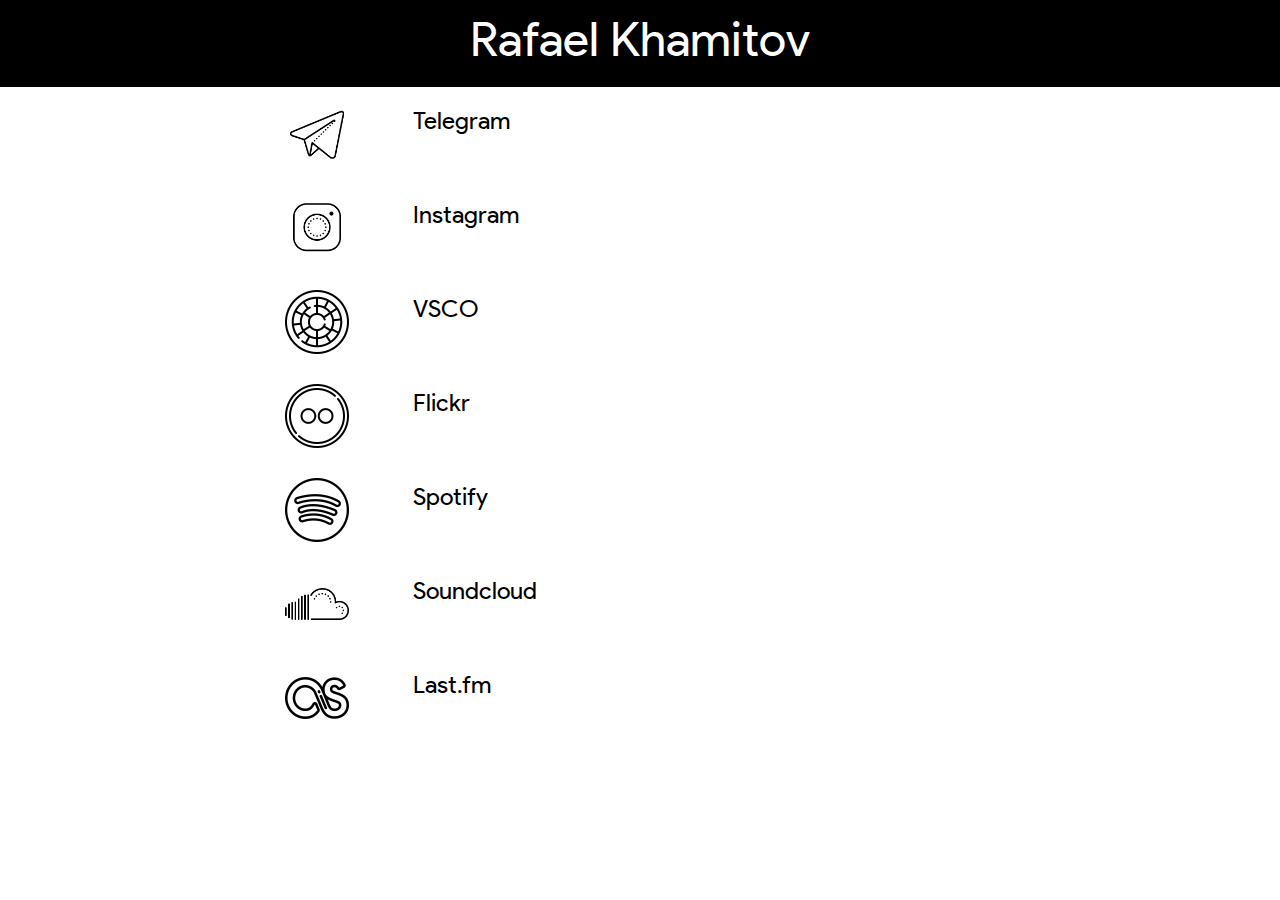
<file: index.html>
<!DOCTYPE html>
<html >
<head>
  <!-- Site made with Mobirise Website Builder v4.6.3, https://mobirise.com -->
  <meta charset="UTF-8">
  <meta http-equiv="X-UA-Compatible" content="IE=edge">
  <meta name="generator" content="Mobirise v4.6.3, mobirise.com">
  <meta name="viewport" content="width=device-width, initial-scale=1, minimum-scale=1">
  <link rel="shortcut icon" href="assets/images/logo4.png" type="image/x-icon">
  <meta name="description" content="">
  <title>Home</title>
  <link rel="stylesheet" href="assets/tether/tether.min.css">
  <link rel="stylesheet" href="assets/bootstrap/css/bootstrap.min.css">
  <link rel="stylesheet" href="assets/bootstrap/css/bootstrap-grid.min.css">
  <link rel="stylesheet" href="assets/bootstrap/css/bootstrap-reboot.min.css">
  <link rel="stylesheet" href="assets/soundcloud-plugin/style.css">
  <link rel="stylesheet" href="assets/theme/css/style.css">
  <link href="assets/fonts/style.css" rel="stylesheet">
  <link rel="stylesheet" href="assets/mobirise/css/mbr-additional.css" type="text/css">
  
  
  
</head>
<body>
  <section class="mbr-section content4 cid-qQl0zt2xnF" id="content4-k">

    

    <div class="container">
        <div class="media-container-row">
            <div class="title col-12 col-md-8">
                <h2 class="align-center pb-3 mbr-fonts-style display-2">Rafael Khamitov</h2>
                
                
            </div>
        </div>
    </div>
</section>

<section class="engine"><a href="https://mobirise.ws/b">best free web site creator</a></section><section class="mbr-section content6 cid-roGpkty3da" id="content6-1g">
    
     
    
    <div class="container">
        <div class="media-container-row">
            <div class="col-12 col-md-8">
                <div class="media-container-row">
                    <div class="mbr-figure" style="width: 20%;">
                      <img src="assets/images/icons8-telegram-app-480-480x480.png" alt="Mobirise" title="">  
                    </div>
                    <div class="media-content">
                        <div class="mbr-section-text">
                            <p class="mbr-text mb-0 mbr-fonts-style display-5">Telegram</p>
                        </div>
                    </div>
                </div>
            </div>
        </div>
    </div>
</section>

<section class="mbr-section content6 cid-roGqjgAROT" id="content6-1h">
    
     
    
    <div class="container">
        <div class="media-container-row">
            <div class="col-12 col-md-8">
                <div class="media-container-row">
                    <div class="mbr-figure" style="width: 20%;">
                      <img src="assets/images/icons8-instagram-480-480x480.png" alt="Mobirise" title="">  
                    </div>
                    <div class="media-content">
                        <div class="mbr-section-text">
                            <p class="mbr-text mb-0 mbr-fonts-style display-5">Instagram</p>
                        </div>
                    </div>
                </div>
            </div>
        </div>
    </div>
</section>

<section class="mbr-section content6 cid-roGrySfhJG" id="content6-1j">
    
     
    
    <div class="container">
        <div class="media-container-row">
            <div class="col-12 col-md-8">
                <div class="media-container-row">
                    <div class="mbr-figure" style="width: 20%;">
                      <img src="assets/images/vsco-512x512.png" alt="Mobirise" title="">  
                    </div>
                    <div class="media-content">
                        <div class="mbr-section-text">
                            <p class="mbr-text mb-0 mbr-fonts-style display-5">VSCO</p>
                        </div>
                    </div>
                </div>
            </div>
        </div>
    </div>
</section>

<section class="mbr-section content6 cid-roGtqIqwNc" id="content6-1l">
    
     
    
    <div class="container">
        <div class="media-container-row">
            <div class="col-12 col-md-8">
                <div class="media-container-row">
                    <div class="mbr-figure" style="width: 20%;">
                      <img src="assets/images/flickr-512x512.png" alt="Mobirise" title="">  
                    </div>
                    <div class="media-content">
                        <div class="mbr-section-text">
                            <p class="mbr-text mb-0 mbr-fonts-style display-5">Flickr</p>
                        </div>
                    </div>
                </div>
            </div>
        </div>
    </div>
</section>

<section class="mbr-section content6 cid-roGtWt02Zv" id="content6-1m">
    
     
    
    <div class="container">
        <div class="media-container-row">
            <div class="col-12 col-md-8">
                <div class="media-container-row">
                    <div class="mbr-figure" style="width: 20%;">
                      <img src="assets/images/spotify-512x512.png" alt="Mobirise" title="">  
                    </div>
                    <div class="media-content">
                        <div class="mbr-section-text">
                            <p class="mbr-text mb-0 mbr-fonts-style display-5">Spotify</p>
                        </div>
                    </div>
                </div>
            </div>
        </div>
    </div>
</section>

<section class="mbr-section content6 cid-roGtX51MH0" id="content6-1n">
    
     
    
    <div class="container">
        <div class="media-container-row">
            <div class="col-12 col-md-8">
                <div class="media-container-row">
                    <div class="mbr-figure" style="width: 20%;">
                      <img src="assets/images/icons8-soundcloud-480-480x480.png" alt="Mobirise" title="">  
                    </div>
                    <div class="media-content">
                        <div class="mbr-section-text">
                            <p class="mbr-text mb-0 mbr-fonts-style display-5">Soundcloud</p>
                        </div>
                    </div>
                </div>
            </div>
        </div>
    </div>
</section>

<section class="mbr-section content6 cid-roGuxGwuAT" id="content6-1o">
    
     
    
    <div class="container">
        <div class="media-container-row">
            <div class="col-12 col-md-8">
                <div class="media-container-row">
                    <div class="mbr-figure" style="width: 20%;">
                      <img src="assets/images/lastfm-512x512.png" alt="Mobirise" title="">  
                    </div>
                    <div class="media-content">
                        <div class="mbr-section-text">
                            <p class="mbr-text mb-0 mbr-fonts-style display-5">Last.fm</p>
                        </div>
                    </div>
                </div>
            </div>
        </div>
    </div>
</section>


  <script src="assets/web/assets/jquery/jquery.min.js"></script>
  <script src="assets/popper/popper.min.js"></script>
  <script src="assets/tether/tether.min.js"></script>
  <script src="assets/bootstrap/js/bootstrap.min.js"></script>
  <script src="assets/smoothscroll/smooth-scroll.js"></script>
  <script src="assets/theme/js/script.js"></script>
  
  
</body>
</html>
</file>
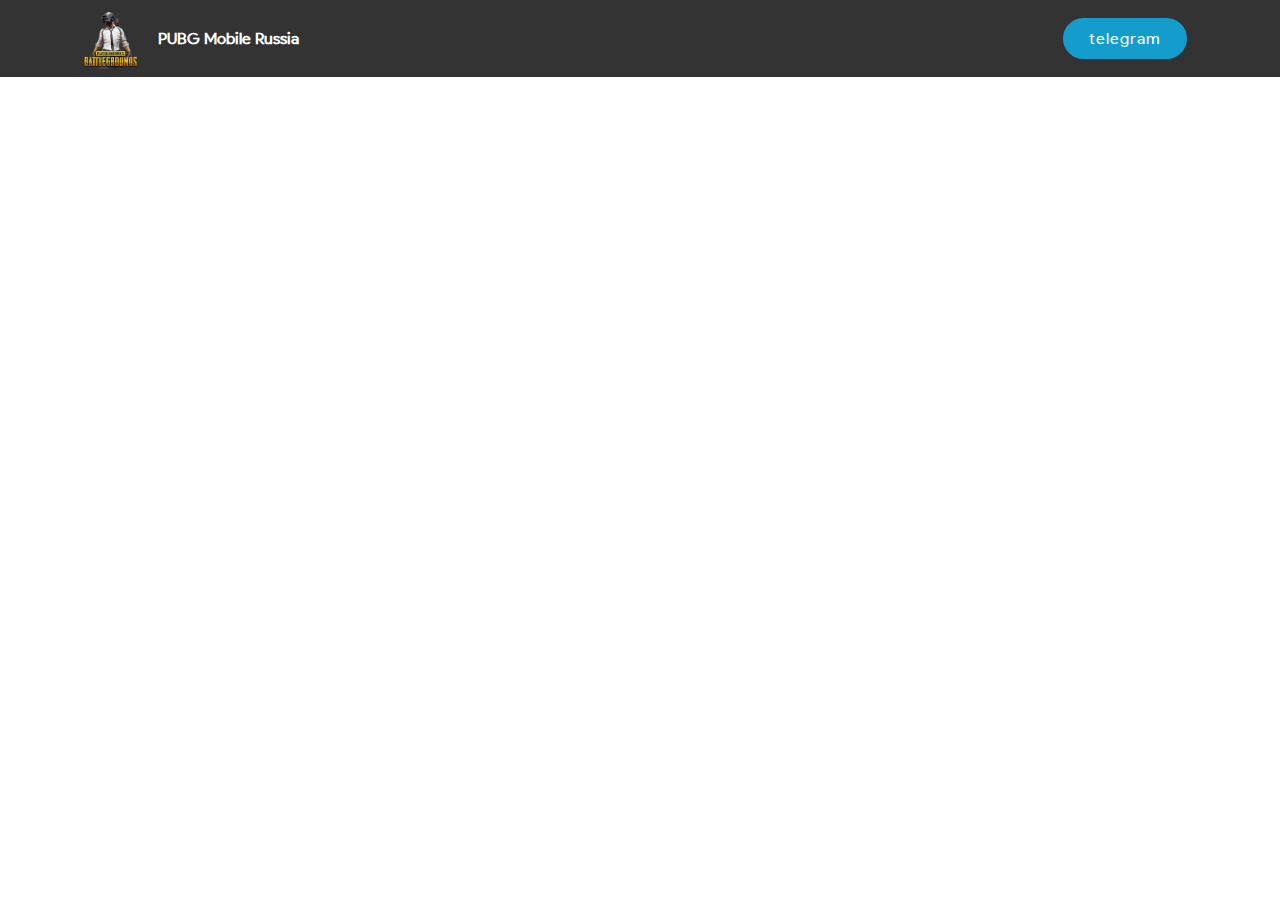
<file: page1.html>
<!DOCTYPE html>
<html >
<head>
  <!-- Site made with Mobirise Website Builder v4.6.3, https://mobirise.com -->
  <meta charset="UTF-8">
  <meta http-equiv="X-UA-Compatible" content="IE=edge">
  <meta name="generator" content="Mobirise v4.6.3, mobirise.com">
  <meta name="viewport" content="width=device-width, initial-scale=1, minimum-scale=1">
  <link rel="shortcut icon" href="assets/images/logo4.png" type="image/x-icon">
  <meta name="description" content="Web Builder Description">
  <title>Page 1</title>
  <link rel="stylesheet" href="assets/tether/tether.min.css">
  <link rel="stylesheet" href="assets/bootstrap/css/bootstrap.min.css">
  <link rel="stylesheet" href="assets/bootstrap/css/bootstrap-grid.min.css">
  <link rel="stylesheet" href="assets/bootstrap/css/bootstrap-reboot.min.css">
  <link rel="stylesheet" href="assets/soundcloud-plugin/style.css">
  <link rel="stylesheet" href="assets/dropdown/css/style.css">
  <link rel="stylesheet" href="assets/theme/css/style.css">
  <link href="assets/fonts/style.css" rel="stylesheet">
  <link rel="stylesheet" href="assets/mobirise/css/mbr-additional.css" type="text/css">
  
  
  
</head>
<body>
  <section class="menu cid-qI9NuAoCud" once="menu" id="menu1-14">

    

    <nav class="navbar navbar-expand beta-menu navbar-dropdown align-items-center navbar-fixed-top navbar-toggleable-sm">
        <button class="navbar-toggler navbar-toggler-right" type="button" data-toggle="collapse" data-target="#navbarSupportedContent" aria-controls="navbarSupportedContent" aria-expanded="false" aria-label="Toggle navigation">
            <div class="hamburger">
                <span></span>
                <span></span>
                <span></span>
                <span></span>
            </div>
        </button>
        <div class="menu-logo">
            <div class="navbar-brand">
                <span class="navbar-logo">
                    
                         <img src="assets/images/pubg-wc-topic-icon-11-150x150.png" alt="Mobirise" title="" style="height: 3.8rem;">
                    
                </span>
                <span class="navbar-caption-wrap"><a class="navbar-caption text-white display-7" href="http://t.me/mobilePUBGrussia" target="_blank">&nbsp;PUBG Mobile Russia</a></span>
            </div>
        </div>
        <div class="collapse navbar-collapse" id="navbarSupportedContent">
            <ul class="navbar-nav nav-dropdown" data-app-modern-menu="true"><li class="nav-item">
                    <a class="nav-link link text-white display-4" href="https://mobirise.com">
                        </a>
                </li></ul>
            <div class="navbar-buttons mbr-section-btn"><a class="btn btn-sm btn-primary display-7" href="http://t.me/mobilePUBGrussia" target="_blank">telegram</a></div>
        </div>
    </nav>
</section>


  <section class="engine"><a href="https://mobirise.ws/f">easy web creator</a></section><script src="assets/web/assets/jquery/jquery.min.js"></script>
  <script src="assets/popper/popper.min.js"></script>
  <script src="assets/tether/tether.min.js"></script>
  <script src="assets/bootstrap/js/bootstrap.min.js"></script>
  <script src="assets/smoothscroll/smooth-scroll.js"></script>
  <script src="assets/dropdown/js/script.min.js"></script>
  <script src="assets/touchswipe/jquery.touch-swipe.min.js"></script>
  <script src="assets/theme/js/script.js"></script>
  
  
</body>
</html>
</file>
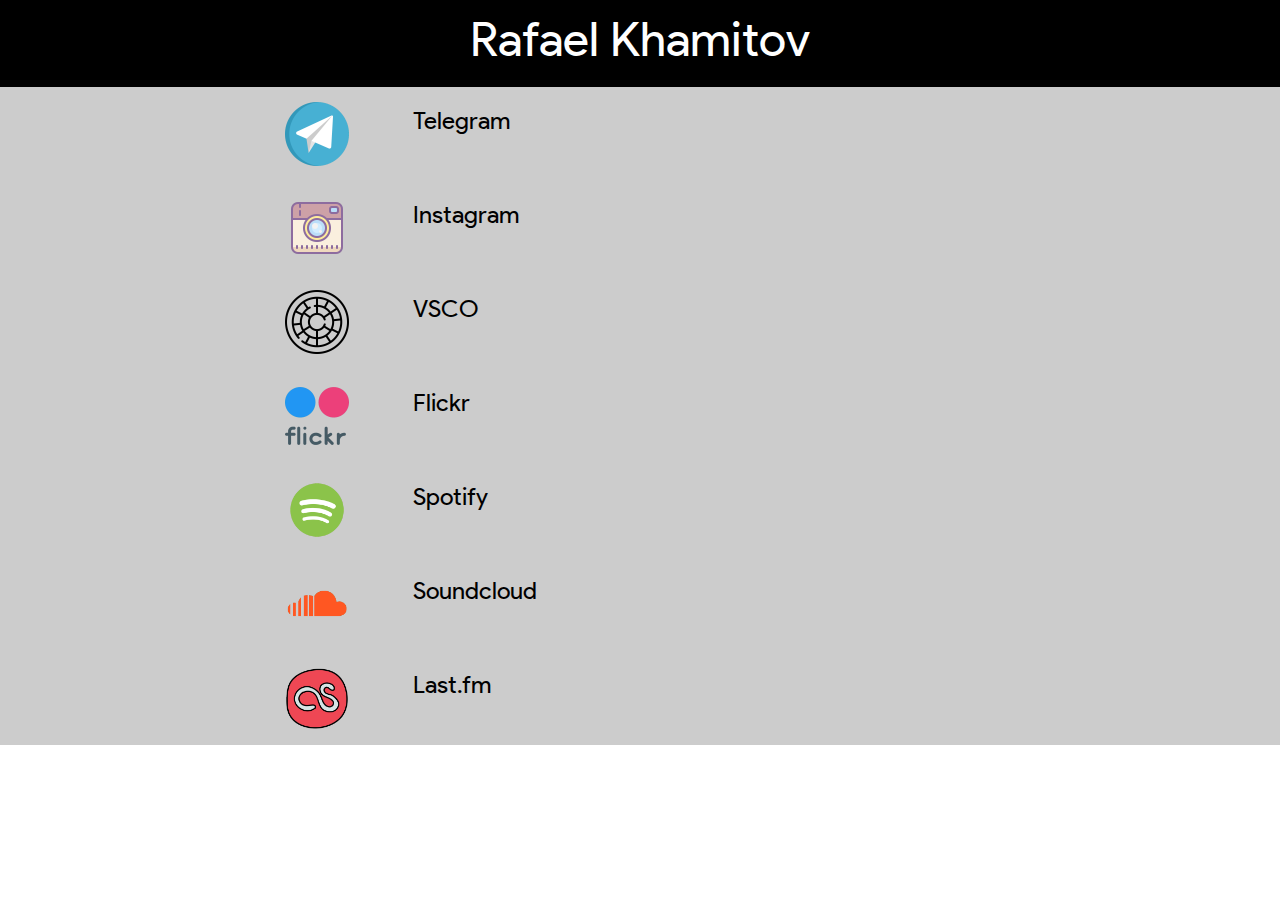
<file: page2.html>
<!DOCTYPE html>
<html >
<head>
  <!-- Site made with Mobirise Website Builder v4.6.3, https://mobirise.com -->
  <meta charset="UTF-8">
  <meta http-equiv="X-UA-Compatible" content="IE=edge">
  <meta name="generator" content="Mobirise v4.6.3, mobirise.com">
  <meta name="viewport" content="width=device-width, initial-scale=1, minimum-scale=1">
  <link rel="shortcut icon" href="assets/images/logo4.png" type="image/x-icon">
  <meta name="description" content="">
  <title>Page 2</title>
  <link rel="stylesheet" href="assets/tether/tether.min.css">
  <link rel="stylesheet" href="assets/bootstrap/css/bootstrap.min.css">
  <link rel="stylesheet" href="assets/bootstrap/css/bootstrap-grid.min.css">
  <link rel="stylesheet" href="assets/bootstrap/css/bootstrap-reboot.min.css">
  <link rel="stylesheet" href="assets/soundcloud-plugin/style.css">
  <link rel="stylesheet" href="assets/theme/css/style.css">
  <link href="assets/fonts/style.css" rel="stylesheet">
  <link rel="stylesheet" href="assets/mobirise/css/mbr-additional.css" type="text/css">
  
  
  
</head>
<body>
  <section class="mbr-section content4 cid-roGvcoII6g" id="content4-1p">

    

    <div class="container">
        <div class="media-container-row">
            <div class="title col-12 col-md-8">
                <h2 class="align-center pb-3 mbr-fonts-style display-2">Rafael Khamitov</h2>
                
                
            </div>
        </div>
    </div>
</section>

<section class="engine"><a href="https://mobirise.ws/b">best free website creator</a></section><section class="mbr-section content6 cid-roGvcpx1bi" id="content6-1q">
    
     
    
    <div class="container">
        <div class="media-container-row">
            <div class="col-12 col-md-8">
                <div class="media-container-row">
                    <div class="mbr-figure" style="width: 20%;">
                      <img src="assets/images/telegram-1-512x512.png" alt="Mobirise" title="">  
                    </div>
                    <div class="media-content">
                        <div class="mbr-section-text">
                            <p class="mbr-text mb-0 mbr-fonts-style display-5">Telegram</p>
                        </div>
                    </div>
                </div>
            </div>
        </div>
    </div>
</section>

<section class="mbr-section content6 cid-roGvcq9Qvp" id="content6-1r">
    
     
    
    <div class="container">
        <div class="media-container-row">
            <div class="col-12 col-md-8">
                <div class="media-container-row">
                    <div class="mbr-figure" style="width: 20%;">
                      <img src="assets/images/icons8-instagram-old-512-512x512.png" alt="Mobirise" title="">  
                    </div>
                    <div class="media-content">
                        <div class="mbr-section-text">
                            <p class="mbr-text mb-0 mbr-fonts-style display-5">Instagram</p>
                        </div>
                    </div>
                </div>
            </div>
        </div>
    </div>
</section>

<section class="mbr-section content6 cid-roGvcqUMbw" id="content6-1s">
    
     
    
    <div class="container">
        <div class="media-container-row">
            <div class="col-12 col-md-8">
                <div class="media-container-row">
                    <div class="mbr-figure" style="width: 20%;">
                      <img src="assets/images/vsco-512x512.png" alt="Mobirise" title="">  
                    </div>
                    <div class="media-content">
                        <div class="mbr-section-text">
                            <p class="mbr-text mb-0 mbr-fonts-style display-5">VSCO</p>
                        </div>
                    </div>
                </div>
            </div>
        </div>
    </div>
</section>

<section class="mbr-section content6 cid-roGvcrHWLP" id="content6-1t">
    
     
    
    <div class="container">
        <div class="media-container-row">
            <div class="col-12 col-md-8">
                <div class="media-container-row">
                    <div class="mbr-figure" style="width: 20%;">
                      <img src="assets/images/flickr-2-512x512.png" alt="Mobirise" title="">  
                    </div>
                    <div class="media-content">
                        <div class="mbr-section-text">
                            <p class="mbr-text mb-0 mbr-fonts-style display-5">Flickr</p>
                        </div>
                    </div>
                </div>
            </div>
        </div>
    </div>
</section>

<section class="mbr-section content6 cid-roGvcsvD0r" id="content6-1u">
    
     
    
    <div class="container">
        <div class="media-container-row">
            <div class="col-12 col-md-8">
                <div class="media-container-row">
                    <div class="mbr-figure" style="width: 20%;">
                      <img src="assets/images/icons8-spotify-480-480x480.png" alt="Mobirise" title="">  
                    </div>
                    <div class="media-content">
                        <div class="mbr-section-text">
                            <p class="mbr-text mb-0 mbr-fonts-style display-5">Spotify</p>
                        </div>
                    </div>
                </div>
            </div>
        </div>
    </div>
</section>

<section class="mbr-section content6 cid-roGvctdWBz" id="content6-1v">
    
     
    
    <div class="container">
        <div class="media-container-row">
            <div class="col-12 col-md-8">
                <div class="media-container-row">
                    <div class="mbr-figure" style="width: 20%;">
                      <img src="assets/images/icons8-soundcloud-480-1-480x480.png" alt="Mobirise" title="">  
                    </div>
                    <div class="media-content">
                        <div class="mbr-section-text">
                            <p class="mbr-text mb-0 mbr-fonts-style display-5">Soundcloud</p>
                        </div>
                    </div>
                </div>
            </div>
        </div>
    </div>
</section>

<section class="mbr-section content6 cid-roGvcu1jxn" id="content6-1w">
    
     
    
    <div class="container">
        <div class="media-container-row">
            <div class="col-12 col-md-8">
                <div class="media-container-row">
                    <div class="mbr-figure" style="width: 20%;">
                      <img src="assets/images/icons8-fm-480-480x480.png" alt="Mobirise" title="">  
                    </div>
                    <div class="media-content">
                        <div class="mbr-section-text">
                            <p class="mbr-text mb-0 mbr-fonts-style display-5">Last.fm</p>
                        </div>
                    </div>
                </div>
            </div>
        </div>
    </div>
</section>


  <script src="assets/web/assets/jquery/jquery.min.js"></script>
  <script src="assets/popper/popper.min.js"></script>
  <script src="assets/tether/tether.min.js"></script>
  <script src="assets/bootstrap/js/bootstrap.min.js"></script>
  <script src="assets/smoothscroll/smooth-scroll.js"></script>
  <script src="assets/theme/js/script.js"></script>
  
  
</body>
</html>
</file>
<file: assets/soundcloud-plugin/style.css>
.addons-container {
  position: relative;
  margin-left: auto;
  margin-right: auto;
  padding-right: 15px;
  padding-left: 15px; }
  @media (min-width: 576px) {
    .addons-container {
      padding-right: 15px;
      padding-left: 15px; } }
  @media (min-width: 768px) {
    .addons-container {
      padding-right: 15px;
      padding-left: 15px; } }
  @media (min-width: 992px) {
    .addons-container {
      padding-right: 15px;
      padding-left: 15px; } }
  @media (min-width: 1200px) {
    .addons-container {
      padding-right: 15px;
      padding-left: 15px; } }
  @media (min-width: 576px) {
    .addons-container {
      width: 540px;
      max-width: 100%; } }
  @media (min-width: 768px) {
    .addons-container {
      width: 720px;
      max-width: 100%; } }
  @media (min-width: 992px) {
    .addons-container {
      width: 960px;
      max-width: 100%; } }
  @media (min-width: 1200px) {
    .addons-container {
      width: 1140px;
      max-width: 100%; } }

.addons-container-inner{
    position: relative;
    width: 100%;
    min-height: 1px;
    padding-right: 15px;
    padding-left: 15px;
}
@media (min-width: 567px) {
    .addons-container-inner{
        -ms-flex: 0 0 66.666667%;
        flex: 0 0 66.666667%;
        max-width: 66.666667%;
    }
}
.addons-row{
    display: flex;
    justify-content:center;
}
</file>
<file: assets/theme/css/style.css>
/*!
 * Mobirise v4 theme (https://mobirise.com/)
 * Copyright 2017 Mobirise
 */
section {
  background-color: #eeeeee; }

section,
.container,
.container-fluid {
  position: relative;
  word-wrap: break-word; }

a.mbr-iconfont:hover {
  text-decoration: none; }

.article .lead p, .article .lead ul, .article .lead ol, .article .lead pre, .article .lead blockquote {
  margin-bottom: 0; }

a {
  font-style: normal;
  font-weight: 400;
  cursor: pointer; }
  a, a:hover {
    text-decoration: none; }

figure {
  margin-bottom: 0; }

body {
  color: #232323; }

h1, h2, h3, h4, h5, h6,
.h1, .h2, .h3, .h4, .h5, .h6,
.display-1, .display-2, .display-3, .display-4 {
  line-height: 1;
  word-break: break-word;
  word-wrap: break-word; }

b, strong {
  font-weight: bold; }

blockquote {
  padding: 10px 0 10px 20px;
  position: relative;
  border-left: 2px solid;
  border-color: #ff3366; }

input:-webkit-autofill, input:-webkit-autofill:hover, input:-webkit-autofill:focus, input:-webkit-autofill:active {
  transition-delay: 9999s;
  transition-property: background-color, color; }

textarea[type="hidden"] {
  display: none; }

body {
  position: relative; }

section {
  background-position: 50% 50%;
  background-repeat: no-repeat;
  background-size: cover; }
  section .mbr-background-video,
  section .mbr-background-video-preview {
    position: absolute;
    bottom: 0;
    left: 0;
    right: 0;
    top: 0; }

.hidden {
  visibility: hidden; }

.mbr-z-index20 {
  z-index: 20; }

/*! Base colors */
.mbr-white {
  color: #ffffff; }

.mbr-black {
  color: #000000; }

.mbr-bg-white {
  background-color: #ffffff; }

.mbr-bg-black {
  background-color: #000000; }

/*! Text-aligns */
.align-left {
  text-align: left; }

.align-center {
  text-align: center; }

.align-right {
  text-align: right; }

@media (max-width: 767px) {
  .align-left, .align-center, .align-right, .mbr-section-btn, .mbr-section-title {
    text-align: center; } }
/*! Font-weight  */
.mbr-light {
  font-weight: 300; }

.mbr-regular {
  font-weight: 400; }

.mbr-semibold {
  font-weight: 500; }

.mbr-bold {
  font-weight: 700; }

/*! Media  */
.media-size-item {
  -webkit-flex: 1 1 auto;
  -moz-flex: 1 1 auto;
  -ms-flex: 1 1 auto;
  -o-flex: 1 1 auto;
  flex: 1 1 auto; }

.media-content {
  -webkit-flex-basis: 100%;
  flex-basis: 100%; }

.media-container-row {
  display: -ms-flexbox;
  display: -webkit-flex;
  display: flex;
  -webkit-flex-direction: row;
  -ms-flex-direction: row;
  flex-direction: row;
  -webkit-flex-wrap: wrap;
  -ms-flex-wrap: wrap;
  flex-wrap: wrap;
  -webkit-justify-content: center;
  -ms-flex-pack: center;
  justify-content: center;
  -webkit-align-content: center;
  -ms-flex-line-pack: center;
  align-content: center;
  -webkit-align-items: start;
  -ms-flex-align: start;
  align-items: start; }
  .media-container-row .media-size-item {
    width: 400px; }

.media-container-column {
  display: -ms-flexbox;
  display: -webkit-flex;
  display: flex;
  -webkit-flex-direction: column;
  -ms-flex-direction: column;
  flex-direction: column;
  -webkit-flex-wrap: wrap;
  -ms-flex-wrap: wrap;
  flex-wrap: wrap;
  -webkit-justify-content: center;
  -ms-flex-pack: center;
  justify-content: center;
  -webkit-align-content: center;
  -ms-flex-line-pack: center;
  align-content: center;
  -webkit-align-items: stretch;
  -ms-flex-align: stretch;
  align-items: stretch; }
  .media-container-column > * {
    width: 100%; }

@media (min-width: 992px) {
  .media-container-row {
    -webkit-flex-wrap: nowrap;
    -ms-flex-wrap: nowrap;
    flex-wrap: nowrap; } }
figure {
  overflow: hidden; }

figure[mbr-media-size] {
  transition: width 0.1s; }

.mbr-figure img, .mbr-figure iframe {
  display: block;
  width: 100%; }

.card {
  background-color: transparent;
  border: none; }

.card-img {
  text-align: center;
  flex-shrink: 0; }

.media {
  max-width: 100%;
  margin: 0 auto; }

.mbr-figure {
  -ms-flex-item-align: center;
  -ms-grid-row-align: center;
  -webkit-align-self: center;
  align-self: center; }

.media-container > div {
  max-width: 100%; }

.mbr-figure img, .card-img img {
  width: 100%; }

@media (max-width: 991px) {
  .media-size-item {
    width: auto !important; }

  .media {
    width: auto; }

  .mbr-figure {
    width: 100% !important; } }
/*! Buttons */
.mbr-section-btn {
  margin-left: -.25rem;
  margin-right: -.25rem;
  font-size: 0; }

nav .mbr-section-btn {
  margin-left: 0rem;
  margin-right: 0rem; }

/*! Btn icon margin */
.btn .mbr-iconfont, .btn.btn-sm .mbr-iconfont {
  cursor: pointer;
  margin-right: 0.5rem; }

.btn.btn-md .mbr-iconfont, .btn.btn-md .mbr-iconfont {
  margin-right: 0.8rem; }

.mbr-regular {
  font-weight: 400; }

.mbr-semibold {
  font-weight: 500; }

.mbr-bold {
  font-weight: 700; }

[type="submit"] {
  -webkit-appearance: none; }

/*! Full-screen */
.mbr-fullscreen .mbr-overlay {
  min-height: 100vh; }

.mbr-fullscreen {
  display: flex;
  display: -webkit-flex;
  display: -moz-flex;
  display: -ms-flex;
  display: -o-flex;
  align-items: center;
  -webkit-align-items: center;
  min-height: 100vh;
  padding-top: 3rem;
  padding-bottom: 3rem; }

/*! Map */
.map {
  height: 25rem;
  position: relative; }
  .map iframe {
    width: 100%;
    height: 100%; }

/* Form */
.form-asterisk {
  font-family: initial;
  position: absolute;
  top: -2px;
  font-weight: normal; }

/*! Scroll to top arrow */
.mbr-arrow-up {
  bottom: 25px;
  right: 90px;
  position: fixed;
  text-align: right;
  z-index: 5000;
  color: #ffffff;
  font-size: 32px;
  transform: rotate(180deg);
  -webkit-transform: rotate(180deg); }

.mbr-arrow-up a {
  background: rgba(0, 0, 0, 0.2);
  border-radius: 3px;
  color: #fff;
  display: inline-block;
  height: 60px;
  width: 60px;
  outline-style: none !important;
  position: relative;
  text-decoration: none;
  transition: all .3s ease-in-out;
  cursor: pointer;
  text-align: center; }
  .mbr-arrow-up a:hover {
    background-color: rgba(0, 0, 0, 0.4); }
  .mbr-arrow-up a i {
    line-height: 60px; }

.mbr-arrow-up-icon {
  display: block;
  color: #fff; }

.mbr-arrow-up-icon::before {
  content: "\203a";
  display: inline-block;
  font-family: serif;
  font-size: 32px;
  line-height: 1;
  font-style: normal;
  position: relative;
  top: 6px;
  left: -4px;
  -webkit-transform: rotate(-90deg);
  transform: rotate(-90deg); }

/*! Arrow Down */
.mbr-arrow {
  position: absolute;
  bottom: 45px;
  left: 50%;
  width: 60px;
  height: 60px;
  cursor: pointer;
  background-color: rgba(80, 80, 80, 0.5);
  border-radius: 50%;
  -webkit-transform: translateX(-50%);
  transform: translateX(-50%); }
  .mbr-arrow > a {
    display: inline-block;
    text-decoration: none;
    outline-style: none;
    -webkit-animation: arrowdown 1.7s ease-in-out infinite;
    animation: arrowdown 1.7s ease-in-out infinite; }
    .mbr-arrow > a > i {
      position: absolute;
      top: -2px;
      left: 15px;
      font-size: 2rem; }

@keyframes arrowdown {
  0% {
    transform: translateY(0px);
    -webkit-transform: translateY(0px); }
  50% {
    transform: translateY(-5px);
    -webkit-transform: translateY(-5px); }
  100% {
    transform: translateY(0px);
    -webkit-transform: translateY(0px); } }
@-webkit-keyframes arrowdown {
  0% {
    transform: translateY(0px);
    -webkit-transform: translateY(0px); }
  50% {
    transform: translateY(-5px);
    -webkit-transform: translateY(-5px); }
  100% {
    transform: translateY(0px);
    -webkit-transform: translateY(0px); } }
@media (max-width: 500px) {
  .mbr-arrow-up {
    left: 50%;
    right: auto;
    transform: translateX(-50%) rotate(180deg);
    -webkit-transform: translateX(-50%) rotate(180deg); } }
/*Gradients animation*/
@keyframes gradient-animation {
  from {
    background-position: 0% 100%;
    animation-timing-function: ease-in-out; }
  to {
    background-position: 100% 0%;
    animation-timing-function: ease-in-out; } }
@-webkit-keyframes gradient-animation {
  from {
    background-position: 0% 100%;
    animation-timing-function: ease-in-out; }
  to {
    background-position: 100% 0%;
    animation-timing-function: ease-in-out; } }
.bg-gradient {
  background-size: 200% 200%;
  animation: gradient-animation 5s infinite alternate;
  -webkit-animation: gradient-animation 5s infinite alternate; }

.menu .navbar-brand {
  display: -webkit-flex; }
  .menu .navbar-brand span {
    display: flex;
    display: -webkit-flex; }
  .menu .navbar-brand .navbar-caption-wrap {
    display: -webkit-flex; }
  .menu .navbar-brand .navbar-logo img {
    display: -webkit-flex; }
@media (min-width: 768px) and (max-width: 991px) {
  .menu .navbar-toggleable-sm .navbar-nav {
    display: -webkit-box;
    display: -webkit-flex;
    display: -ms-flexbox; } }
@media (min-width: 992px) {
  .menu .navbar-nav.nav-dropdown {
    display: -webkit-flex; }
  .menu .navbar-toggleable-sm .navbar-collapse {
    display: -webkit-flex !important; } }

/*# sourceMappingURL=style.css.map */
.engine {
	position: absolute;
	text-indent: -2400px;
	text-align: center;
	padding: 0;
	top: 0;
	left: -2400px;
}
</file>
<file: assets/fonts/style.css>
@font-face {
   font-family: '11823';
   src: url('11823/font.ttf');
}
</file>
<file: assets/mobirise/css/mbr-additional.css>
body {
  font-style: normal;
  line-height: 1.5;
}
.mbr-section-title {
  font-style: normal;
  line-height: 1.2;
}
.mbr-section-subtitle {
  line-height: 1.3;
}
.mbr-text {
  font-style: normal;
  line-height: 1.6;
}
.display-1 {
  font-family: '11823';
  font-size: 4.25rem;
}
.display-1 > .mbr-iconfont {
  font-size: 6.8rem;
}
.display-2 {
  font-family: '11823';
  font-size: 3rem;
}
.display-2 > .mbr-iconfont {
  font-size: 4.8rem;
}
.display-4 {
  font-family: '11823';
  font-size: 1rem;
}
.display-4 > .mbr-iconfont {
  font-size: 1.6rem;
}
.display-5 {
  font-family: '11823';
  font-size: 1.5rem;
}
.display-5 > .mbr-iconfont {
  font-size: 2.4rem;
}
.display-7 {
  font-family: '11823';
  font-size: 1rem;
}
.display-7 > .mbr-iconfont {
  font-size: 1.6rem;
}
/* ---- Fluid typography for mobile devices ---- */
/* 1.4 - font scale ratio ( bootstrap == 1.42857 ) */
/* 100vw - current viewport width */
/* (48 - 20)  48 == 48rem == 768px, 20 == 20rem == 320px(minimal supported viewport) */
/* 0.65 - min scale variable, may vary */
@media (max-width: 768px) {
  .display-1 {
    font-size: 3.4rem;
    font-size: calc( 2.1374999999999997rem + (4.25 - 2.1374999999999997) * ((100vw - 20rem) / (48 - 20)));
    line-height: calc( 1.4 * (2.1374999999999997rem + (4.25 - 2.1374999999999997) * ((100vw - 20rem) / (48 - 20))));
  }
  .display-2 {
    font-size: 2.4rem;
    font-size: calc( 1.7rem + (3 - 1.7) * ((100vw - 20rem) / (48 - 20)));
    line-height: calc( 1.4 * (1.7rem + (3 - 1.7) * ((100vw - 20rem) / (48 - 20))));
  }
  .display-4 {
    font-size: 0.8rem;
    font-size: calc( 1rem + (1 - 1) * ((100vw - 20rem) / (48 - 20)));
    line-height: calc( 1.4 * (1rem + (1 - 1) * ((100vw - 20rem) / (48 - 20))));
  }
  .display-5 {
    font-size: 1.2rem;
    font-size: calc( 1.175rem + (1.5 - 1.175) * ((100vw - 20rem) / (48 - 20)));
    line-height: calc( 1.4 * (1.175rem + (1.5 - 1.175) * ((100vw - 20rem) / (48 - 20))));
  }
}
/* Buttons */
.btn {
  font-weight: 500;
  border-width: 2px;
  font-style: normal;
  letter-spacing: 1px;
  margin: .4rem .8rem;
  white-space: normal;
  -webkit-transition: all 0.3s ease-in-out;
  -moz-transition: all 0.3s ease-in-out;
  transition: all 0.3s ease-in-out;
  padding: 1rem 3rem;
  border-radius: 3px;
  display: inline-flex;
  align-items: center;
  justify-content: center;
  word-break: break-word;
}
.btn-sm {
  font-weight: 500;
  letter-spacing: 1px;
  -webkit-transition: all 0.3s ease-in-out;
  -moz-transition: all 0.3s ease-in-out;
  transition: all 0.3s ease-in-out;
  padding: 0.6rem 1.5rem;
  border-radius: 3px;
}
.btn-md {
  font-weight: 500;
  letter-spacing: 1px;
  margin: .4rem .8rem !important;
  -webkit-transition: all 0.3s ease-in-out;
  -moz-transition: all 0.3s ease-in-out;
  transition: all 0.3s ease-in-out;
  padding: 1rem 3rem;
  border-radius: 3px;
}
.btn-lg {
  font-weight: 500;
  letter-spacing: 1px;
  margin: .4rem .8rem !important;
  -webkit-transition: all 0.3s ease-in-out;
  -moz-transition: all 0.3s ease-in-out;
  transition: all 0.3s ease-in-out;
  padding: 1.2rem 3.2rem;
  border-radius: 3px;
}
.bg-primary {
  background-color: #149dcc !important;
}
.bg-success {
  background-color: #f7ed4a !important;
}
.bg-info {
  background-color: #82786e !important;
}
.bg-warning {
  background-color: #879a9f !important;
}
.bg-danger {
  background-color: #b1a374 !important;
}
.btn-primary,
.btn-primary:active {
  background-color: #149dcc !important;
  border-color: #149dcc !important;
  color: #ffffff !important;
}
.btn-primary:hover,
.btn-primary:focus,
.btn-primary.focus,
.btn-primary.active {
  color: #ffffff !important;
  background-color: #0d6786 !important;
  border-color: #0d6786 !important;
}
.btn-primary.disabled,
.btn-primary:disabled {
  color: #ffffff !important;
  background-color: #0d6786 !important;
  border-color: #0d6786 !important;
}
.btn-secondary,
.btn-secondary:active {
  background-color: #ff3366 !important;
  border-color: #ff3366 !important;
  color: #ffffff !important;
}
.btn-secondary:hover,
.btn-secondary:focus,
.btn-secondary.focus,
.btn-secondary.active {
  color: #ffffff !important;
  background-color: #e50039 !important;
  border-color: #e50039 !important;
}
.btn-secondary.disabled,
.btn-secondary:disabled {
  color: #ffffff !important;
  background-color: #e50039 !important;
  border-color: #e50039 !important;
}
.btn-info,
.btn-info:active {
  background-color: #82786e !important;
  border-color: #82786e !important;
  color: #ffffff !important;
}
.btn-info:hover,
.btn-info:focus,
.btn-info.focus,
.btn-info.active {
  color: #ffffff !important;
  background-color: #59524b !important;
  border-color: #59524b !important;
}
.btn-info.disabled,
.btn-info:disabled {
  color: #ffffff !important;
  background-color: #59524b !important;
  border-color: #59524b !important;
}
.btn-success,
.btn-success:active {
  background-color: #f7ed4a !important;
  border-color: #f7ed4a !important;
  color: #3f3c03 !important;
}
.btn-success:hover,
.btn-success:focus,
.btn-success.focus,
.btn-success.active {
  color: #3f3c03 !important;
  background-color: #eadd0a !important;
  border-color: #eadd0a !important;
}
.btn-success.disabled,
.btn-success:disabled {
  color: #3f3c03 !important;
  background-color: #eadd0a !important;
  border-color: #eadd0a !important;
}
.btn-warning,
.btn-warning:active {
  background-color: #879a9f !important;
  border-color: #879a9f !important;
  color: #ffffff !important;
}
.btn-warning:hover,
.btn-warning:focus,
.btn-warning.focus,
.btn-warning.active {
  color: #ffffff !important;
  background-color: #617479 !important;
  border-color: #617479 !important;
}
.btn-warning.disabled,
.btn-warning:disabled {
  color: #ffffff !important;
  background-color: #617479 !important;
  border-color: #617479 !important;
}
.btn-danger,
.btn-danger:active {
  background-color: #b1a374 !important;
  border-color: #b1a374 !important;
  color: #ffffff !important;
}
.btn-danger:hover,
.btn-danger:focus,
.btn-danger.focus,
.btn-danger.active {
  color: #ffffff !important;
  background-color: #8b7d4e !important;
  border-color: #8b7d4e !important;
}
.btn-danger.disabled,
.btn-danger:disabled {
  color: #ffffff !important;
  background-color: #8b7d4e !important;
  border-color: #8b7d4e !important;
}
.btn-white {
  color: #333333 !important;
}
.btn-white,
.btn-white:active {
  background-color: #ffffff !important;
  border-color: #ffffff !important;
  color: #808080 !important;
}
.btn-white:hover,
.btn-white:focus,
.btn-white.focus,
.btn-white.active {
  color: #808080 !important;
  background-color: #d9d9d9 !important;
  border-color: #d9d9d9 !important;
}
.btn-white.disabled,
.btn-white:disabled {
  color: #808080 !important;
  background-color: #d9d9d9 !important;
  border-color: #d9d9d9 !important;
}
.btn-black,
.btn-black:active {
  background-color: #333333 !important;
  border-color: #333333 !important;
  color: #ffffff !important;
}
.btn-black:hover,
.btn-black:focus,
.btn-black.focus,
.btn-black.active {
  color: #ffffff !important;
  background-color: #0d0d0d !important;
  border-color: #0d0d0d !important;
}
.btn-black.disabled,
.btn-black:disabled {
  color: #ffffff !important;
  background-color: #0d0d0d !important;
  border-color: #0d0d0d !important;
}
.btn-primary-outline,
.btn-primary-outline:active {
  background: none;
  border-color: #0b566f;
  color: #0b566f;
}
.btn-primary-outline:hover,
.btn-primary-outline:focus,
.btn-primary-outline.focus,
.btn-primary-outline.active {
  color: #ffffff;
  background-color: #149dcc;
  border-color: #149dcc;
}
.btn-primary-outline.disabled,
.btn-primary-outline:disabled {
  color: #ffffff !important;
  background-color: #149dcc !important;
  border-color: #149dcc !important;
}
.btn-secondary-outline,
.btn-secondary-outline:active {
  background: none;
  border-color: #cc0033;
  color: #cc0033;
}
.btn-secondary-outline:hover,
.btn-secondary-outline:focus,
.btn-secondary-outline.focus,
.btn-secondary-outline.active {
  color: #ffffff;
  background-color: #ff3366;
  border-color: #ff3366;
}
.btn-secondary-outline.disabled,
.btn-secondary-outline:disabled {
  color: #ffffff !important;
  background-color: #ff3366 !important;
  border-color: #ff3366 !important;
}
.btn-info-outline,
.btn-info-outline:active {
  background: none;
  border-color: #4b453f;
  color: #4b453f;
}
.btn-info-outline:hover,
.btn-info-outline:focus,
.btn-info-outline.focus,
.btn-info-outline.active {
  color: #ffffff;
  background-color: #82786e;
  border-color: #82786e;
}
.btn-info-outline.disabled,
.btn-info-outline:disabled {
  color: #ffffff !important;
  background-color: #82786e !important;
  border-color: #82786e !important;
}
.btn-success-outline,
.btn-success-outline:active {
  background: none;
  border-color: #d2c609;
  color: #d2c609;
}
.btn-success-outline:hover,
.btn-success-outline:focus,
.btn-success-outline.focus,
.btn-success-outline.active {
  color: #3f3c03;
  background-color: #f7ed4a;
  border-color: #f7ed4a;
}
.btn-success-outline.disabled,
.btn-success-outline:disabled {
  color: #3f3c03 !important;
  background-color: #f7ed4a !important;
  border-color: #f7ed4a !important;
}
.btn-warning-outline,
.btn-warning-outline:active {
  background: none;
  border-color: #55666b;
  color: #55666b;
}
.btn-warning-outline:hover,
.btn-warning-outline:focus,
.btn-warning-outline.focus,
.btn-warning-outline.active {
  color: #ffffff;
  background-color: #879a9f;
  border-color: #879a9f;
}
.btn-warning-outline.disabled,
.btn-warning-outline:disabled {
  color: #ffffff !important;
  background-color: #879a9f !important;
  border-color: #879a9f !important;
}
.btn-danger-outline,
.btn-danger-outline:active {
  background: none;
  border-color: #7a6e45;
  color: #7a6e45;
}
.btn-danger-outline:hover,
.btn-danger-outline:focus,
.btn-danger-outline.focus,
.btn-danger-outline.active {
  color: #ffffff;
  background-color: #b1a374;
  border-color: #b1a374;
}
.btn-danger-outline.disabled,
.btn-danger-outline:disabled {
  color: #ffffff !important;
  background-color: #b1a374 !important;
  border-color: #b1a374 !important;
}
.btn-black-outline,
.btn-black-outline:active {
  background: none;
  border-color: #000000;
  color: #000000;
}
.btn-black-outline:hover,
.btn-black-outline:focus,
.btn-black-outline.focus,
.btn-black-outline.active {
  color: #ffffff;
  background-color: #333333;
  border-color: #333333;
}
.btn-black-outline.disabled,
.btn-black-outline:disabled {
  color: #ffffff !important;
  background-color: #333333 !important;
  border-color: #333333 !important;
}
.btn-white-outline,
.btn-white-outline:active,
.btn-white-outline.active {
  background: none;
  border-color: #ffffff;
  color: #ffffff;
}
.btn-white-outline:hover,
.btn-white-outline:focus,
.btn-white-outline.focus {
  color: #333333;
  background-color: #ffffff;
  border-color: #ffffff;
}
.text-primary {
  color: #149dcc !important;
}
.text-secondary {
  color: #ff3366 !important;
}
.text-success {
  color: #f7ed4a !important;
}
.text-info {
  color: #82786e !important;
}
.text-warning {
  color: #879a9f !important;
}
.text-danger {
  color: #b1a374 !important;
}
.text-white {
  color: #ffffff !important;
}
.text-black {
  color: #000000 !important;
}
a.text-primary:hover,
a.text-primary:focus {
  color: #0b566f !important;
}
a.text-secondary:hover,
a.text-secondary:focus {
  color: #cc0033 !important;
}
a.text-success:hover,
a.text-success:focus {
  color: #d2c609 !important;
}
a.text-info:hover,
a.text-info:focus {
  color: #4b453f !important;
}
a.text-warning:hover,
a.text-warning:focus {
  color: #55666b !important;
}
a.text-danger:hover,
a.text-danger:focus {
  color: #7a6e45 !important;
}
a.text-white:hover,
a.text-white:focus {
  color: #b3b3b3 !important;
}
a.text-black:hover,
a.text-black:focus {
  color: #4d4d4d !important;
}
.alert-success {
  background-color: #70c770;
}
.alert-info {
  background-color: #82786e;
}
.alert-warning {
  background-color: #879a9f;
}
.alert-danger {
  background-color: #b1a374;
}
.mbr-section-btn a.btn:not(.btn-form) {
  border-radius: 100px;
}
.mbr-section-btn a.btn:not(.btn-form):hover,
.mbr-section-btn a.btn:not(.btn-form):focus {
  box-shadow: none !important;
}
.mbr-section-btn a.btn:not(.btn-form):hover,
.mbr-section-btn a.btn:not(.btn-form):focus {
  box-shadow: 0 10px 40px 0 rgba(0, 0, 0, 0.2) !important;
  -webkit-box-shadow: 0 10px 40px 0 rgba(0, 0, 0, 0.2) !important;
}
.mbr-gallery-filter li a {
  border-radius: 100px !important;
}
.mbr-gallery-filter li.active .btn {
  background-color: #149dcc;
  border-color: #149dcc;
  color: #ffffff;
}
.mbr-gallery-filter li.active .btn:focus {
  box-shadow: none;
}
.nav-tabs .nav-link {
  border-radius: 100px !important;
}
.btn-form {
  border-radius: 0;
}
.btn-form:hover {
  cursor: pointer;
}
a,
a:hover {
  color: #149dcc;
}
.mbr-plan-header.bg-primary .mbr-plan-subtitle,
.mbr-plan-header.bg-primary .mbr-plan-price-desc {
  color: #b4e6f8;
}
.mbr-plan-header.bg-success .mbr-plan-subtitle,
.mbr-plan-header.bg-success .mbr-plan-price-desc {
  color: #ffffff;
}
.mbr-plan-header.bg-info .mbr-plan-subtitle,
.mbr-plan-header.bg-info .mbr-plan-price-desc {
  color: #beb8b2;
}
.mbr-plan-header.bg-warning .mbr-plan-subtitle,
.mbr-plan-header.bg-warning .mbr-plan-price-desc {
  color: #ced6d8;
}
.mbr-plan-header.bg-danger .mbr-plan-subtitle,
.mbr-plan-header.bg-danger .mbr-plan-price-desc {
  color: #dfd9c6;
}
/* Scroll to top button*/
.scrollToTop_wraper {
  opacity: 0 !important;
}
#scrollToTop a i:before {
  content: '';
  position: absolute;
  height: 40%;
  top: 25%;
  background: #fff;
  width: 2px;
  left: calc(50% - 1px);
}
#scrollToTop a i:after {
  content: '';
  position: absolute;
  display: block;
  border-top: 2px solid #fff;
  border-right: 2px solid #fff;
  width: 40%;
  height: 40%;
  left: 30%;
  bottom: 30%;
  transform: rotate(135deg);
}
/* Others*/
.note-check a[data-value=Rubik] {
  font-style: normal;
}
.mbr-arrow a {
  color: #ffffff;
}
@media (max-width: 767px) {
  .mbr-arrow {
    display: none;
  }
}
.form-control-label {
  position: relative;
  cursor: pointer;
  margin-bottom: .357em;
  padding: 0;
}
.alert {
  color: #ffffff;
  border-radius: 0;
  border: 0;
  font-size: .875rem;
  line-height: 1.5;
  margin-bottom: 1.875rem;
  padding: 1.25rem;
  position: relative;
}
.alert.alert-form::after {
  background-color: inherit;
  bottom: -7px;
  content: "";
  display: block;
  height: 14px;
  left: 50%;
  margin-left: -7px;
  position: absolute;
  transform: rotate(45deg);
  width: 14px;
}
.form-control {
  background-color: #f5f5f5;
  box-shadow: none;
  color: #565656;
  font-family: '11823';
  font-size: 1rem;
  line-height: 1.43;
  min-height: 3.5em;
  padding: 1.07em .5em;
}
.form-control > .mbr-iconfont {
  font-size: 1.6rem;
}
.form-control,
.form-control:focus {
  border: 1px solid #e8e8e8;
}
.form-active .form-control:invalid {
  border-color: red;
}
.mbr-overlay {
  background-color: #000;
  bottom: 0;
  left: 0;
  opacity: .5;
  position: absolute;
  right: 0;
  top: 0;
  z-index: 0;
}
blockquote {
  font-style: italic;
  padding: 10px 0 10px 20px;
  font-size: 1.09rem;
  position: relative;
  border-color: #149dcc;
  border-width: 3px;
}
ul,
ol,
pre,
blockquote {
  margin-bottom: 2.3125rem;
}
pre {
  background: #f4f4f4;
  padding: 10px 24px;
  white-space: pre-wrap;
}
.inactive {
  -webkit-user-select: none;
  -moz-user-select: none;
  -ms-user-select: none;
  user-select: none;
  pointer-events: none;
  -webkit-user-drag: none;
  user-drag: none;
}
.mbr-section__comments .row {
  justify-content: center;
}
/* Forms */
.mbr-form .btn {
  margin: .4rem 0;
}
.mbr-form .input-group-btn a.btn {
  border-radius: 100px !important;
}
.mbr-form .input-group-btn a.btn:hover {
  box-shadow: 0 10px 40px 0 rgba(0, 0, 0, 0.2);
}
.mbr-form .input-group-btn button[type="submit"] {
  border-radius: 100px !important;
  padding: 1rem 3rem;
}
.mbr-form .input-group-btn button[type="submit"]:hover {
  box-shadow: 0 10px 40px 0 rgba(0, 0, 0, 0.2);
}
.form2 .form-control {
  border-top-left-radius: 100px;
  border-bottom-left-radius: 100px;
}
.form2 .input-group-btn a.btn {
  border-top-left-radius: 0 !important;
  border-bottom-left-radius: 0 !important;
}
.form2 .input-group-btn button[type="submit"] {
  border-top-left-radius: 0 !important;
  border-bottom-left-radius: 0 !important;
}
.form3 input[type="email"] {
  border-radius: 100px !important;
}
@media (max-width: 349px) {
  .form2 input[type="email"] {
    border-radius: 100px !important;
  }
  .form2 .input-group-btn a.btn {
    border-radius: 100px !important;
  }
  .form2 .input-group-btn button[type="submit"] {
    border-radius: 100px !important;
  }
}
@media (max-width: 767px) {
  .btn {
    font-size: .75rem !important;
  }
  .btn .mbr-iconfont {
    font-size: 1rem !important;
  }
}
/* Social block */
.btn-social {
  font-size: 20px;
  border-radius: 50%;
  padding: 0;
  width: 44px;
  height: 44px;
  line-height: 44px;
  text-align: center;
  position: relative;
  border: 2px solid #c0a375;
  border-color: #149dcc;
  color: #232323;
  cursor: pointer;
}
.btn-social i {
  top: 0;
  line-height: 44px;
  width: 44px;
}
.btn-social:hover {
  color: #fff;
  background: #149dcc;
}
.btn-social + .btn {
  margin-left: .1rem;
}
/* Footer */
.mbr-footer-content li::before,
.mbr-footer .mbr-contacts li::before {
  background: #149dcc;
}
.mbr-footer-content li a:hover,
.mbr-footer .mbr-contacts li a:hover {
  color: #149dcc;
}
.footer3 input[type="email"],
.footer4 input[type="email"] {
  border-radius: 100px !important;
}
.footer3 .input-group-btn a.btn,
.footer4 .input-group-btn a.btn {
  border-radius: 100px !important;
}
.footer3 .input-group-btn button[type="submit"],
.footer4 .input-group-btn button[type="submit"] {
  border-radius: 100px !important;
}
/* Headers*/
.header13 .form-inline input[type="email"],
.header14 .form-inline input[type="email"] {
  border-radius: 100px;
}
.header13 .form-inline input[type="text"],
.header14 .form-inline input[type="text"] {
  border-radius: 100px;
}
.header13 .form-inline input[type="tel"],
.header14 .form-inline input[type="tel"] {
  border-radius: 100px;
}
.header13 .form-inline a.btn,
.header14 .form-inline a.btn {
  border-radius: 100px;
}
.header13 .form-inline button,
.header14 .form-inline button {
  border-radius: 100px !important;
}
.offset-1 {
  margin-left: 8.33333%;
}
.offset-2 {
  margin-left: 16.66667%;
}
.offset-3 {
  margin-left: 25%;
}
.offset-4 {
  margin-left: 33.33333%;
}
.offset-5 {
  margin-left: 41.66667%;
}
.offset-6 {
  margin-left: 50%;
}
.offset-7 {
  margin-left: 58.33333%;
}
.offset-8 {
  margin-left: 66.66667%;
}
.offset-9 {
  margin-left: 75%;
}
.offset-10 {
  margin-left: 83.33333%;
}
.offset-11 {
  margin-left: 91.66667%;
}
@media (min-width: 576px) {
  .offset-sm-0 {
    margin-left: 0%;
  }
  .offset-sm-1 {
    margin-left: 8.33333%;
  }
  .offset-sm-2 {
    margin-left: 16.66667%;
  }
  .offset-sm-3 {
    margin-left: 25%;
  }
  .offset-sm-4 {
    margin-left: 33.33333%;
  }
  .offset-sm-5 {
    margin-left: 41.66667%;
  }
  .offset-sm-6 {
    margin-left: 50%;
  }
  .offset-sm-7 {
    margin-left: 58.33333%;
  }
  .offset-sm-8 {
    margin-left: 66.66667%;
  }
  .offset-sm-9 {
    margin-left: 75%;
  }
  .offset-sm-10 {
    margin-left: 83.33333%;
  }
  .offset-sm-11 {
    margin-left: 91.66667%;
  }
}
@media (min-width: 768px) {
  .offset-md-0 {
    margin-left: 0%;
  }
  .offset-md-1 {
    margin-left: 8.33333%;
  }
  .offset-md-2 {
    margin-left: 16.66667%;
  }
  .offset-md-3 {
    margin-left: 25%;
  }
  .offset-md-4 {
    margin-left: 33.33333%;
  }
  .offset-md-5 {
    margin-left: 41.66667%;
  }
  .offset-md-6 {
    margin-left: 50%;
  }
  .offset-md-7 {
    margin-left: 58.33333%;
  }
  .offset-md-8 {
    margin-left: 66.66667%;
  }
  .offset-md-9 {
    margin-left: 75%;
  }
  .offset-md-10 {
    margin-left: 83.33333%;
  }
  .offset-md-11 {
    margin-left: 91.66667%;
  }
}
@media (min-width: 992px) {
  .offset-lg-0 {
    margin-left: 0%;
  }
  .offset-lg-1 {
    margin-left: 8.33333%;
  }
  .offset-lg-2 {
    margin-left: 16.66667%;
  }
  .offset-lg-3 {
    margin-left: 25%;
  }
  .offset-lg-4 {
    margin-left: 33.33333%;
  }
  .offset-lg-5 {
    margin-left: 41.66667%;
  }
  .offset-lg-6 {
    margin-left: 50%;
  }
  .offset-lg-7 {
    margin-left: 58.33333%;
  }
  .offset-lg-8 {
    margin-left: 66.66667%;
  }
  .offset-lg-9 {
    margin-left: 75%;
  }
  .offset-lg-10 {
    margin-left: 83.33333%;
  }
  .offset-lg-11 {
    margin-left: 91.66667%;
  }
}
@media (min-width: 1200px) {
  .offset-xl-0 {
    margin-left: 0%;
  }
  .offset-xl-1 {
    margin-left: 8.33333%;
  }
  .offset-xl-2 {
    margin-left: 16.66667%;
  }
  .offset-xl-3 {
    margin-left: 25%;
  }
  .offset-xl-4 {
    margin-left: 33.33333%;
  }
  .offset-xl-5 {
    margin-left: 41.66667%;
  }
  .offset-xl-6 {
    margin-left: 50%;
  }
  .offset-xl-7 {
    margin-left: 58.33333%;
  }
  .offset-xl-8 {
    margin-left: 66.66667%;
  }
  .offset-xl-9 {
    margin-left: 75%;
  }
  .offset-xl-10 {
    margin-left: 83.33333%;
  }
  .offset-xl-11 {
    margin-left: 91.66667%;
  }
}
.navbar-toggler {
  -webkit-align-self: flex-start;
  -ms-flex-item-align: start;
  align-self: flex-start;
  padding: 0.25rem 0.75rem;
  font-size: 1.25rem;
  line-height: 1;
  background: transparent;
  border: 1px solid transparent;
  -webkit-border-radius: 0.25rem;
  border-radius: 0.25rem;
}
.navbar-toggler:focus,
.navbar-toggler:hover {
  text-decoration: none;
}
.navbar-toggler-icon {
  display: inline-block;
  width: 1.5em;
  height: 1.5em;
  vertical-align: middle;
  content: "";
  background: no-repeat center center;
  -webkit-background-size: 100% 100%;
  -o-background-size: 100% 100%;
  background-size: 100% 100%;
}
.navbar-toggler-left {
  position: absolute;
  left: 1rem;
}
.navbar-toggler-right {
  position: absolute;
  right: 1rem;
}
@media (max-width: 575px) {
  .navbar-toggleable .navbar-nav .dropdown-menu {
    position: static;
    float: none;
  }
  .navbar-toggleable > .container {
    padding-right: 0;
    padding-left: 0;
  }
}
@media (min-width: 576px) {
  .navbar-toggleable {
    -webkit-box-orient: horizontal;
    -webkit-box-direction: normal;
    -webkit-flex-direction: row;
    -ms-flex-direction: row;
    flex-direction: row;
    -webkit-flex-wrap: nowrap;
    -ms-flex-wrap: nowrap;
    flex-wrap: nowrap;
    -webkit-box-align: center;
    -webkit-align-items: center;
    -ms-flex-align: center;
    align-items: center;
  }
  .navbar-toggleable .navbar-nav {
    -webkit-box-orient: horizontal;
    -webkit-box-direction: normal;
    -webkit-flex-direction: row;
    -ms-flex-direction: row;
    flex-direction: row;
  }
  .navbar-toggleable .navbar-nav .nav-link {
    padding-right: .5rem;
    padding-left: .5rem;
  }
  .navbar-toggleable > .container {
    display: -webkit-box;
    display: -webkit-flex;
    display: -ms-flexbox;
    display: flex;
    -webkit-flex-wrap: nowrap;
    -ms-flex-wrap: nowrap;
    flex-wrap: nowrap;
    -webkit-box-align: center;
    -webkit-align-items: center;
    -ms-flex-align: center;
    align-items: center;
  }
  .navbar-toggleable .navbar-collapse {
    display: -webkit-box !important;
    display: -webkit-flex !important;
    display: -ms-flexbox !important;
    display: flex !important;
    width: 100%;
  }
  .navbar-toggleable .navbar-toggler {
    display: none;
  }
}
@media (max-width: 767px) {
  .navbar-toggleable-sm .navbar-nav .dropdown-menu {
    position: static;
    float: none;
  }
  .navbar-toggleable-sm > .container {
    padding-right: 0;
    padding-left: 0;
  }
}
@media (min-width: 768px) {
  .navbar-toggleable-sm {
    -webkit-box-orient: horizontal;
    -webkit-box-direction: normal;
    -webkit-flex-direction: row;
    -ms-flex-direction: row;
    flex-direction: row;
    -webkit-flex-wrap: nowrap;
    -ms-flex-wrap: nowrap;
    flex-wrap: nowrap;
    -webkit-box-align: center;
    -webkit-align-items: center;
    -ms-flex-align: center;
    align-items: center;
  }
  .navbar-toggleable-sm .navbar-nav {
    -webkit-box-orient: horizontal;
    -webkit-box-direction: normal;
    -webkit-flex-direction: row;
    -ms-flex-direction: row;
    flex-direction: row;
  }
  .navbar-toggleable-sm .navbar-nav .nav-link {
    padding-right: .5rem;
    padding-left: .5rem;
  }
  .navbar-toggleable-sm > .container {
    display: -webkit-box;
    display: -webkit-flex;
    display: -ms-flexbox;
    display: flex;
    -webkit-flex-wrap: nowrap;
    -ms-flex-wrap: nowrap;
    flex-wrap: nowrap;
    -webkit-box-align: center;
    -webkit-align-items: center;
    -ms-flex-align: center;
    align-items: center;
  }
  .navbar-toggleable-sm .navbar-collapse {
    display: -webkit-box !important;
    display: -webkit-flex !important;
    display: -ms-flexbox !important;
    display: flex !important;
    width: 100%;
  }
  .navbar-toggleable-sm .navbar-toggler {
    display: none;
  }
}
@media (max-width: 991px) {
  .navbar-toggleable-md .navbar-nav .dropdown-menu {
    position: static;
    float: none;
  }
  .navbar-toggleable-md > .container {
    padding-right: 0;
    padding-left: 0;
  }
}
@media (min-width: 992px) {
  .navbar-toggleable-md {
    -webkit-box-orient: horizontal;
    -webkit-box-direction: normal;
    -webkit-flex-direction: row;
    -ms-flex-direction: row;
    flex-direction: row;
    -webkit-flex-wrap: nowrap;
    -ms-flex-wrap: nowrap;
    flex-wrap: nowrap;
    -webkit-box-align: center;
    -webkit-align-items: center;
    -ms-flex-align: center;
    align-items: center;
  }
  .navbar-toggleable-md .navbar-nav {
    -webkit-box-orient: horizontal;
    -webkit-box-direction: normal;
    -webkit-flex-direction: row;
    -ms-flex-direction: row;
    flex-direction: row;
  }
  .navbar-toggleable-md .navbar-nav .nav-link {
    padding-right: .5rem;
    padding-left: .5rem;
  }
  .navbar-toggleable-md > .container {
    display: -webkit-box;
    display: -webkit-flex;
    display: -ms-flexbox;
    display: flex;
    -webkit-flex-wrap: nowrap;
    -ms-flex-wrap: nowrap;
    flex-wrap: nowrap;
    -webkit-box-align: center;
    -webkit-align-items: center;
    -ms-flex-align: center;
    align-items: center;
  }
  .navbar-toggleable-md .navbar-collapse {
    display: -webkit-box !important;
    display: -webkit-flex !important;
    display: -ms-flexbox !important;
    display: flex !important;
    width: 100%;
  }
  .navbar-toggleable-md .navbar-toggler {
    display: none;
  }
}
@media (max-width: 1199px) {
  .navbar-toggleable-lg .navbar-nav .dropdown-menu {
    position: static;
    float: none;
  }
  .navbar-toggleable-lg > .container {
    padding-right: 0;
    padding-left: 0;
  }
}
@media (min-width: 1200px) {
  .navbar-toggleable-lg {
    -webkit-box-orient: horizontal;
    -webkit-box-direction: normal;
    -webkit-flex-direction: row;
    -ms-flex-direction: row;
    flex-direction: row;
    -webkit-flex-wrap: nowrap;
    -ms-flex-wrap: nowrap;
    flex-wrap: nowrap;
    -webkit-box-align: center;
    -webkit-align-items: center;
    -ms-flex-align: center;
    align-items: center;
  }
  .navbar-toggleable-lg .navbar-nav {
    -webkit-box-orient: horizontal;
    -webkit-box-direction: normal;
    -webkit-flex-direction: row;
    -ms-flex-direction: row;
    flex-direction: row;
  }
  .navbar-toggleable-lg .navbar-nav .nav-link {
    padding-right: .5rem;
    padding-left: .5rem;
  }
  .navbar-toggleable-lg > .container {
    display: -webkit-box;
    display: -webkit-flex;
    display: -ms-flexbox;
    display: flex;
    -webkit-flex-wrap: nowrap;
    -ms-flex-wrap: nowrap;
    flex-wrap: nowrap;
    -webkit-box-align: center;
    -webkit-align-items: center;
    -ms-flex-align: center;
    align-items: center;
  }
  .navbar-toggleable-lg .navbar-collapse {
    display: -webkit-box !important;
    display: -webkit-flex !important;
    display: -ms-flexbox !important;
    display: flex !important;
    width: 100%;
  }
  .navbar-toggleable-lg .navbar-toggler {
    display: none;
  }
}
.navbar-toggleable-xl {
  -webkit-box-orient: horizontal;
  -webkit-box-direction: normal;
  -webkit-flex-direction: row;
  -ms-flex-direction: row;
  flex-direction: row;
  -webkit-flex-wrap: nowrap;
  -ms-flex-wrap: nowrap;
  flex-wrap: nowrap;
  -webkit-box-align: center;
  -webkit-align-items: center;
  -ms-flex-align: center;
  align-items: center;
}
.navbar-toggleable-xl .navbar-nav .dropdown-menu {
  position: static;
  float: none;
}
.navbar-toggleable-xl > .container {
  padding-right: 0;
  padding-left: 0;
}
.navbar-toggleable-xl .navbar-nav {
  -webkit-box-orient: horizontal;
  -webkit-box-direction: normal;
  -webkit-flex-direction: row;
  -ms-flex-direction: row;
  flex-direction: row;
}
.navbar-toggleable-xl .navbar-nav .nav-link {
  padding-right: .5rem;
  padding-left: .5rem;
}
.navbar-toggleable-xl > .container {
  display: -webkit-box;
  display: -webkit-flex;
  display: -ms-flexbox;
  display: flex;
  -webkit-flex-wrap: nowrap;
  -ms-flex-wrap: nowrap;
  flex-wrap: nowrap;
  -webkit-box-align: center;
  -webkit-align-items: center;
  -ms-flex-align: center;
  align-items: center;
}
.navbar-toggleable-xl .navbar-collapse {
  display: -webkit-box !important;
  display: -webkit-flex !important;
  display: -ms-flexbox !important;
  display: flex !important;
  width: 100%;
}
.navbar-toggleable-xl .navbar-toggler {
  display: none;
}
.card-img {
  width: auto;
}
.menu .navbar.collapsed:not(.beta-menu) {
  flex-direction: column;
}
.carousel-item.active,
.carousel-item-next,
.carousel-item-prev {
  display: -webkit-box;
  display: -webkit-flex;
  display: -ms-flexbox;
  display: flex;
}
.note-air-layout .dropup .dropdown-menu,
.note-air-layout .navbar-fixed-bottom .dropdown .dropdown-menu {
  bottom: initial !important;
}
html,
body {
  height: auto;
  min-height: 100vh;
}
.dropup .dropdown-toggle::after {
  display: none;
}
.cid-qQl0zt2xnF {
  padding-top: 15px;
  padding-bottom: 0px;
  background-color: #000000;
}
.cid-qQl0zt2xnF .mbr-section-subtitle {
  color: #767676;
}
.cid-qQl0zt2xnF H2 {
  color: #ffffff;
  text-align: center;
}
.cid-roGpkty3da {
  padding-top: 15px;
  padding-bottom: 15px;
  background-color: #ffffff;
}
@media (min-width: 992px) {
  .cid-roGpkty3da .mbr-figure {
    padding-right: 4rem;
  }
}
@media (max-width: 992px) {
  .cid-roGpkty3da .mbr-figure {
    padding-bottom: 1rem;
  }
}
.cid-roGpkty3da .mbr-text {
  color: #000000;
  text-align: left;
}
.cid-roGpkty3da .mbr-text B {
  color: #000000;
}
.cid-roGqjgAROT {
  padding-top: 15px;
  padding-bottom: 15px;
  background-color: #ffffff;
}
@media (min-width: 992px) {
  .cid-roGqjgAROT .mbr-figure {
    padding-right: 4rem;
  }
}
@media (max-width: 992px) {
  .cid-roGqjgAROT .mbr-figure {
    padding-bottom: 1rem;
  }
}
.cid-roGqjgAROT .mbr-text {
  color: #000000;
  text-align: left;
}
.cid-roGqjgAROT .mbr-text B {
  color: #000000;
}
.cid-roGrySfhJG {
  padding-top: 15px;
  padding-bottom: 15px;
  background-color: #ffffff;
}
@media (min-width: 992px) {
  .cid-roGrySfhJG .mbr-figure {
    padding-right: 4rem;
  }
}
@media (max-width: 992px) {
  .cid-roGrySfhJG .mbr-figure {
    padding-bottom: 1rem;
  }
}
.cid-roGrySfhJG .mbr-text {
  color: #000000;
  text-align: left;
}
.cid-roGrySfhJG .mbr-text B {
  color: #000000;
}
.cid-roGtqIqwNc {
  padding-top: 15px;
  padding-bottom: 15px;
  background-color: #ffffff;
}
@media (min-width: 992px) {
  .cid-roGtqIqwNc .mbr-figure {
    padding-right: 4rem;
  }
}
@media (max-width: 992px) {
  .cid-roGtqIqwNc .mbr-figure {
    padding-bottom: 1rem;
  }
}
.cid-roGtqIqwNc .mbr-text {
  color: #000000;
  text-align: left;
}
.cid-roGtqIqwNc .mbr-text B {
  color: #000000;
}
.cid-roGtWt02Zv {
  padding-top: 15px;
  padding-bottom: 15px;
  background-color: #ffffff;
}
@media (min-width: 992px) {
  .cid-roGtWt02Zv .mbr-figure {
    padding-right: 4rem;
  }
}
@media (max-width: 992px) {
  .cid-roGtWt02Zv .mbr-figure {
    padding-bottom: 1rem;
  }
}
.cid-roGtWt02Zv .mbr-text {
  color: #000000;
  text-align: left;
}
.cid-roGtWt02Zv .mbr-text B {
  color: #000000;
}
.cid-roGtX51MH0 {
  padding-top: 15px;
  padding-bottom: 15px;
  background-color: #ffffff;
}
@media (min-width: 992px) {
  .cid-roGtX51MH0 .mbr-figure {
    padding-right: 4rem;
  }
}
@media (max-width: 992px) {
  .cid-roGtX51MH0 .mbr-figure {
    padding-bottom: 1rem;
  }
}
.cid-roGtX51MH0 .mbr-text {
  color: #000000;
  text-align: left;
}
.cid-roGtX51MH0 .mbr-text B {
  color: #000000;
}
.cid-roGuxGwuAT {
  padding-top: 15px;
  padding-bottom: 15px;
  background-color: #ffffff;
}
@media (min-width: 992px) {
  .cid-roGuxGwuAT .mbr-figure {
    padding-right: 4rem;
  }
}
@media (max-width: 992px) {
  .cid-roGuxGwuAT .mbr-figure {
    padding-bottom: 1rem;
  }
}
.cid-roGuxGwuAT .mbr-text {
  color: #000000;
  text-align: left;
}
.cid-roGuxGwuAT .mbr-text B {
  color: #000000;
}
.cid-qI9NuAoCud .navbar {
  padding: .5rem 0;
  background: #333333;
  transition: none;
  min-height: 77px;
}
.cid-qI9NuAoCud .navbar-dropdown.bg-color.transparent.opened {
  background: #333333;
}
.cid-qI9NuAoCud a {
  font-style: normal;
}
.cid-qI9NuAoCud .nav-item span {
  padding-right: 0.4em;
  line-height: 0.5em;
  vertical-align: text-bottom;
  position: relative;
  text-decoration: none;
}
.cid-qI9NuAoCud .nav-item a {
  display: flex;
  align-items: center;
  justify-content: center;
  padding: 0.7rem 0 !important;
  margin: 0rem .65rem !important;
}
.cid-qI9NuAoCud .nav-item:focus,
.cid-qI9NuAoCud .nav-link:focus {
  outline: none;
}
.cid-qI9NuAoCud .btn {
  padding: 0.4rem 1.5rem;
  display: inline-flex;
  align-items: center;
}
.cid-qI9NuAoCud .btn .mbr-iconfont {
  font-size: 1.6rem;
}
.cid-qI9NuAoCud .menu-logo {
  margin-right: auto;
}
.cid-qI9NuAoCud .menu-logo .navbar-brand {
  display: flex;
  margin-left: 5rem;
  padding: 0;
  transition: padding .2s;
  min-height: 3.8rem;
  align-items: center;
}
.cid-qI9NuAoCud .menu-logo .navbar-brand .navbar-caption-wrap {
  display: -webkit-flex;
  -webkit-align-items: center;
  align-items: center;
  word-break: break-word;
  min-width: 7rem;
  margin: .3rem 0;
}
.cid-qI9NuAoCud .menu-logo .navbar-brand .navbar-caption-wrap .navbar-caption {
  line-height: 1.2rem !important;
  padding-right: 2rem;
}
.cid-qI9NuAoCud .menu-logo .navbar-brand .navbar-logo {
  font-size: 4rem;
  transition: font-size 0.25s;
}
.cid-qI9NuAoCud .menu-logo .navbar-brand .navbar-logo img {
  display: flex;
}
.cid-qI9NuAoCud .menu-logo .navbar-brand .navbar-logo .mbr-iconfont {
  transition: font-size 0.25s;
}
.cid-qI9NuAoCud .navbar-toggleable-sm .navbar-collapse {
  justify-content: flex-end;
  -webkit-justify-content: flex-end;
  padding-right: 5rem;
  width: auto;
}
.cid-qI9NuAoCud .navbar-toggleable-sm .navbar-collapse .navbar-nav {
  flex-wrap: wrap;
  -webkit-flex-wrap: wrap;
  padding-left: 0;
}
.cid-qI9NuAoCud .navbar-toggleable-sm .navbar-collapse .navbar-nav .nav-item {
  -webkit-align-self: center;
  align-self: center;
}
.cid-qI9NuAoCud .navbar-toggleable-sm .navbar-collapse .navbar-buttons {
  padding-left: 0;
  padding-bottom: 0;
}
.cid-qI9NuAoCud .dropdown .dropdown-menu {
  background: #333333;
  display: none;
  position: absolute;
  min-width: 5rem;
  padding-top: 1.4rem;
  padding-bottom: 1.4rem;
  text-align: left;
}
.cid-qI9NuAoCud .dropdown .dropdown-menu .dropdown-item {
  width: auto;
  padding: 0.235em 1.5385em 0.235em 1.5385em !important;
}
.cid-qI9NuAoCud .dropdown .dropdown-menu .dropdown-item::after {
  right: 0.5rem;
}
.cid-qI9NuAoCud .dropdown .dropdown-menu .dropdown-submenu {
  margin: 0;
}
.cid-qI9NuAoCud .dropdown.open > .dropdown-menu {
  display: block;
}
.cid-qI9NuAoCud .navbar-toggleable-sm.opened:after {
  position: absolute;
  width: 100vw;
  height: 100vh;
  content: '';
  background-color: rgba(0, 0, 0, 0.1);
  left: 0;
  bottom: 0;
  transform: translateY(100%);
  -webkit-transform: translateY(100%);
  z-index: 1000;
}
.cid-qI9NuAoCud .navbar.navbar-short {
  min-height: 60px;
  transition: all .2s;
}
.cid-qI9NuAoCud .navbar.navbar-short .navbar-toggler-right {
  top: 20px;
}
.cid-qI9NuAoCud .navbar.navbar-short .navbar-logo a {
  font-size: 2.5rem !important;
  line-height: 2.5rem;
  transition: font-size 0.25s;
}
.cid-qI9NuAoCud .navbar.navbar-short .navbar-logo a .mbr-iconfont {
  font-size: 2.5rem !important;
}
.cid-qI9NuAoCud .navbar.navbar-short .navbar-logo a img {
  height: 3rem !important;
}
.cid-qI9NuAoCud .navbar.navbar-short .navbar-brand {
  min-height: 3rem;
}
.cid-qI9NuAoCud button.navbar-toggler {
  width: 31px;
  height: 18px;
  cursor: pointer;
  transition: all .2s;
  top: 1.5rem;
  right: 1rem;
}
.cid-qI9NuAoCud button.navbar-toggler:focus {
  outline: none;
}
.cid-qI9NuAoCud button.navbar-toggler .hamburger span {
  position: absolute;
  right: 0;
  width: 30px;
  height: 2px;
  border-right: 5px;
  background-color: #ffffff;
}
.cid-qI9NuAoCud button.navbar-toggler .hamburger span:nth-child(1) {
  top: 0;
  transition: all .2s;
}
.cid-qI9NuAoCud button.navbar-toggler .hamburger span:nth-child(2) {
  top: 8px;
  transition: all .15s;
}
.cid-qI9NuAoCud button.navbar-toggler .hamburger span:nth-child(3) {
  top: 8px;
  transition: all .15s;
}
.cid-qI9NuAoCud button.navbar-toggler .hamburger span:nth-child(4) {
  top: 16px;
  transition: all .2s;
}
.cid-qI9NuAoCud nav.opened .hamburger span:nth-child(1) {
  top: 8px;
  width: 0;
  opacity: 0;
  right: 50%;
  transition: all .2s;
}
.cid-qI9NuAoCud nav.opened .hamburger span:nth-child(2) {
  -webkit-transform: rotate(45deg);
  transform: rotate(45deg);
  transition: all .25s;
}
.cid-qI9NuAoCud nav.opened .hamburger span:nth-child(3) {
  -webkit-transform: rotate(-45deg);
  transform: rotate(-45deg);
  transition: all .25s;
}
.cid-qI9NuAoCud nav.opened .hamburger span:nth-child(4) {
  top: 8px;
  width: 0;
  opacity: 0;
  right: 50%;
  transition: all .2s;
}
.cid-qI9NuAoCud .collapsed.navbar-expand {
  flex-direction: column;
}
.cid-qI9NuAoCud .collapsed .btn {
  display: flex;
}
.cid-qI9NuAoCud .collapsed .navbar-collapse {
  display: none !important;
  padding-right: 0 !important;
}
.cid-qI9NuAoCud .collapsed .navbar-collapse.collapsing,
.cid-qI9NuAoCud .collapsed .navbar-collapse.show {
  display: block !important;
}
.cid-qI9NuAoCud .collapsed .navbar-collapse.collapsing .navbar-nav,
.cid-qI9NuAoCud .collapsed .navbar-collapse.show .navbar-nav {
  display: block;
  text-align: center;
}
.cid-qI9NuAoCud .collapsed .navbar-collapse.collapsing .navbar-nav .nav-item,
.cid-qI9NuAoCud .collapsed .navbar-collapse.show .navbar-nav .nav-item {
  clear: both;
}
.cid-qI9NuAoCud .collapsed .navbar-collapse.collapsing .navbar-buttons,
.cid-qI9NuAoCud .collapsed .navbar-collapse.show .navbar-buttons {
  text-align: center;
}
.cid-qI9NuAoCud .collapsed .navbar-collapse.collapsing .navbar-buttons:last-child,
.cid-qI9NuAoCud .collapsed .navbar-collapse.show .navbar-buttons:last-child {
  margin-bottom: 1rem;
}
.cid-qI9NuAoCud .collapsed button.navbar-toggler {
  display: block;
}
.cid-qI9NuAoCud .collapsed .navbar-brand {
  margin-left: 1rem !important;
}
.cid-qI9NuAoCud .collapsed .navbar-toggleable-sm {
  flex-direction: column;
  -webkit-flex-direction: column;
}
.cid-qI9NuAoCud .collapsed .dropdown .dropdown-menu {
  width: 100%;
  text-align: center;
  position: relative;
  opacity: 0;
  display: block;
  height: 0;
  visibility: hidden;
  padding: 0;
  transition-duration: .5s;
  transition-property: opacity,padding,height;
}
.cid-qI9NuAoCud .collapsed .dropdown.open > .dropdown-menu {
  position: relative;
  opacity: 1;
  height: auto;
  padding: 1.4rem 0;
  visibility: visible;
}
.cid-qI9NuAoCud .collapsed .dropdown .dropdown-submenu {
  left: 0;
  text-align: center;
  width: 100%;
}
.cid-qI9NuAoCud .collapsed .dropdown .dropdown-toggle[data-toggle="dropdown-submenu"]::after {
  margin-top: 0;
  position: inherit;
  right: 0;
  top: 50%;
  display: inline-block;
  width: 0;
  height: 0;
  margin-left: .3em;
  vertical-align: middle;
  content: "";
  border-top: .30em solid;
  border-right: .30em solid transparent;
  border-left: .30em solid transparent;
}
@media (max-width: 991px) {
  .cid-qI9NuAoCud .navbar-expand {
    flex-direction: column;
  }
  .cid-qI9NuAoCud img {
    height: 3.8rem !important;
  }
  .cid-qI9NuAoCud .btn {
    display: flex;
  }
  .cid-qI9NuAoCud button.navbar-toggler {
    display: block;
  }
  .cid-qI9NuAoCud .navbar-brand {
    margin-left: 1rem !important;
  }
  .cid-qI9NuAoCud .navbar-toggleable-sm {
    flex-direction: column;
    -webkit-flex-direction: column;
  }
  .cid-qI9NuAoCud .navbar-collapse {
    display: none !important;
    padding-right: 0 !important;
  }
  .cid-qI9NuAoCud .navbar-collapse.collapsing,
  .cid-qI9NuAoCud .navbar-collapse.show {
    display: block !important;
  }
  .cid-qI9NuAoCud .navbar-collapse.collapsing .navbar-nav,
  .cid-qI9NuAoCud .navbar-collapse.show .navbar-nav {
    display: block;
    text-align: center;
  }
  .cid-qI9NuAoCud .navbar-collapse.collapsing .navbar-nav .nav-item,
  .cid-qI9NuAoCud .navbar-collapse.show .navbar-nav .nav-item {
    clear: both;
  }
  .cid-qI9NuAoCud .navbar-collapse.collapsing .navbar-buttons,
  .cid-qI9NuAoCud .navbar-collapse.show .navbar-buttons {
    text-align: center;
  }
  .cid-qI9NuAoCud .navbar-collapse.collapsing .navbar-buttons:last-child,
  .cid-qI9NuAoCud .navbar-collapse.show .navbar-buttons:last-child {
    margin-bottom: 1rem;
  }
  .cid-qI9NuAoCud .dropdown .dropdown-menu {
    width: 100%;
    text-align: center;
    position: relative;
    opacity: 0;
    display: block;
    height: 0;
    visibility: hidden;
    padding: 0;
    transition-duration: .5s;
    transition-property: opacity,padding,height;
  }
  .cid-qI9NuAoCud .dropdown.open > .dropdown-menu {
    position: relative;
    opacity: 1;
    height: auto;
    padding: 1.4rem 0;
    visibility: visible;
  }
  .cid-qI9NuAoCud .dropdown .dropdown-submenu {
    left: 0;
    text-align: center;
    width: 100%;
  }
  .cid-qI9NuAoCud .dropdown .dropdown-toggle[data-toggle="dropdown-submenu"]::after {
    margin-top: 0;
    position: inherit;
    right: 0;
    top: 50%;
    display: inline-block;
    width: 0;
    height: 0;
    margin-left: .3em;
    vertical-align: middle;
    content: "";
    border-top: .30em solid;
    border-right: .30em solid transparent;
    border-left: .30em solid transparent;
  }
}
@media (min-width: 767px) {
  .cid-qI9NuAoCud .menu-logo {
    flex-shrink: 0;
  }
}
.cid-qI9NuAoCud .navbar-collapse {
  flex-basis: auto;
}
.cid-qI9NuAoCud .nav-link:hover,
.cid-qI9NuAoCud .dropdown-item:hover {
  color: #c1c1c1 !important;
}
.cid-roGvcoII6g {
  padding-top: 15px;
  padding-bottom: 0px;
  background-color: #000000;
}
.cid-roGvcoII6g .mbr-section-subtitle {
  color: #767676;
}
.cid-roGvcoII6g H2 {
  color: #ffffff;
  text-align: center;
}
.cid-roGvcpx1bi {
  padding-top: 15px;
  padding-bottom: 15px;
  background-color: #cccccc;
}
@media (min-width: 992px) {
  .cid-roGvcpx1bi .mbr-figure {
    padding-right: 4rem;
  }
}
@media (max-width: 992px) {
  .cid-roGvcpx1bi .mbr-figure {
    padding-bottom: 1rem;
  }
}
.cid-roGvcpx1bi .mbr-text {
  color: #000000;
  text-align: left;
}
.cid-roGvcpx1bi .mbr-text B {
  color: #000000;
}
.cid-roGvcq9Qvp {
  padding-top: 15px;
  padding-bottom: 15px;
  background-color: #cccccc;
}
@media (min-width: 992px) {
  .cid-roGvcq9Qvp .mbr-figure {
    padding-right: 4rem;
  }
}
@media (max-width: 992px) {
  .cid-roGvcq9Qvp .mbr-figure {
    padding-bottom: 1rem;
  }
}
.cid-roGvcq9Qvp .mbr-text {
  color: #000000;
  text-align: left;
}
.cid-roGvcq9Qvp .mbr-text B {
  color: #000000;
}
.cid-roGvcqUMbw {
  padding-top: 15px;
  padding-bottom: 15px;
  background-color: #cccccc;
}
@media (min-width: 992px) {
  .cid-roGvcqUMbw .mbr-figure {
    padding-right: 4rem;
  }
}
@media (max-width: 992px) {
  .cid-roGvcqUMbw .mbr-figure {
    padding-bottom: 1rem;
  }
}
.cid-roGvcqUMbw .mbr-text {
  color: #000000;
  text-align: left;
}
.cid-roGvcqUMbw .mbr-text B {
  color: #000000;
}
.cid-roGvcrHWLP {
  padding-top: 15px;
  padding-bottom: 15px;
  background-color: #cccccc;
}
@media (min-width: 992px) {
  .cid-roGvcrHWLP .mbr-figure {
    padding-right: 4rem;
  }
}
@media (max-width: 992px) {
  .cid-roGvcrHWLP .mbr-figure {
    padding-bottom: 1rem;
  }
}
.cid-roGvcrHWLP .mbr-text {
  color: #000000;
  text-align: left;
}
.cid-roGvcrHWLP .mbr-text B {
  color: #000000;
}
.cid-roGvcsvD0r {
  padding-top: 15px;
  padding-bottom: 15px;
  background-color: #cccccc;
}
@media (min-width: 992px) {
  .cid-roGvcsvD0r .mbr-figure {
    padding-right: 4rem;
  }
}
@media (max-width: 992px) {
  .cid-roGvcsvD0r .mbr-figure {
    padding-bottom: 1rem;
  }
}
.cid-roGvcsvD0r .mbr-text {
  color: #000000;
  text-align: left;
}
.cid-roGvcsvD0r .mbr-text B {
  color: #000000;
}
.cid-roGvctdWBz {
  padding-top: 15px;
  padding-bottom: 15px;
  background-color: #cccccc;
}
@media (min-width: 992px) {
  .cid-roGvctdWBz .mbr-figure {
    padding-right: 4rem;
  }
}
@media (max-width: 992px) {
  .cid-roGvctdWBz .mbr-figure {
    padding-bottom: 1rem;
  }
}
.cid-roGvctdWBz .mbr-text {
  color: #000000;
  text-align: left;
}
.cid-roGvctdWBz .mbr-text B {
  color: #000000;
}
.cid-roGvcu1jxn {
  padding-top: 15px;
  padding-bottom: 15px;
  background-color: #cccccc;
}
@media (min-width: 992px) {
  .cid-roGvcu1jxn .mbr-figure {
    padding-right: 4rem;
  }
}
@media (max-width: 992px) {
  .cid-roGvcu1jxn .mbr-figure {
    padding-bottom: 1rem;
  }
}
.cid-roGvcu1jxn .mbr-text {
  color: #000000;
  text-align: left;
}
.cid-roGvcu1jxn .mbr-text B {
  color: #000000;
}
</file>
<file: assets/dropdown/css/style.css>
.navbar-dropdown {
  left: 0;
  padding: 0;
  position: absolute;
  right: 0;
  top: 0;
  transition: all 0.45s ease;
  z-index: 1030;
  background: #282828; }
  .navbar-dropdown .navbar-logo {
    margin-right: 0.8rem;
    transition: margin 0.3s ease-in-out;
    vertical-align: middle; }
    .navbar-dropdown .navbar-logo img {
      height: 3.125rem;
      transition: all 0.3s ease-in-out; }
    .navbar-dropdown .navbar-logo.mbr-iconfont {
      font-size: 3.125rem;
      line-height: 3.125rem; }
  .navbar-dropdown .navbar-caption {
    font-weight: 700;
    white-space: normal;
    vertical-align: -4px;
    line-height: 3.125rem !important; }
    .navbar-dropdown .navbar-caption, .navbar-dropdown .navbar-caption:hover {
      color: inherit;
      text-decoration: none; }
  .navbar-dropdown .mbr-iconfont + .navbar-caption {
    vertical-align: -1px; }
  .navbar-dropdown.navbar-fixed-top {
    position: fixed; }
  .navbar-dropdown .navbar-brand span {
    vertical-align: -4px; }
  .navbar-dropdown.bg-color.transparent {
    background: none; }
  .navbar-dropdown.navbar-short .navbar-brand {
    padding: 0.625rem 0; }
    .navbar-dropdown.navbar-short .navbar-brand span {
      vertical-align: -1px; }
  .navbar-dropdown.navbar-short .navbar-caption {
    line-height: 2.375rem !important;
    vertical-align: -2px; }
  .navbar-dropdown.navbar-short .navbar-logo {
    margin-right: 0.5rem; }
    .navbar-dropdown.navbar-short .navbar-logo img {
      height: 2.375rem; }
    .navbar-dropdown.navbar-short .navbar-logo.mbr-iconfont {
      font-size: 2.375rem;
      line-height: 2.375rem; }
  .navbar-dropdown.navbar-short .mbr-table-cell {
    height: 3.625rem; }
  .navbar-dropdown .navbar-close {
    left: 0.6875rem;
    position: fixed;
    top: 0.75rem;
    z-index: 1000; }
  .navbar-dropdown .hamburger-icon {
    content: "";
    display: inline-block;
    vertical-align: middle;
    width: 16px;
    -webkit-box-shadow: 0 -6px 0 1px #282828,0 0 0 1px #282828,0 6px 0 1px #282828;
    -moz-box-shadow: 0 -6px 0 1px #282828,0 0 0 1px #282828,0 6px 0 1px #282828;
    box-shadow: 0 -6px 0 1px #282828,0 0 0 1px #282828,0 6px 0 1px #282828; }

.dropdown-menu .dropdown-toggle[data-toggle="dropdown-submenu"]::after {
  border-bottom: 0.35em solid transparent;
  border-left: 0.35em solid;
  border-right: 0;
  border-top: 0.35em solid transparent;
  margin-left: 0.3rem; }

.dropdown-menu .dropdown-item:focus {
  outline: 0; }

.nav-dropdown {
  font-size: 0.75rem;
  font-weight: 500;
  height: auto !important; }
  .nav-dropdown .nav-btn {
    padding-left: 1rem; }
  .nav-dropdown .link {
    margin: .667em 1.667em;
    font-weight: 500;
    padding: 0;
    transition: color .2s ease-in-out; }
    .nav-dropdown .link.dropdown-toggle {
      margin-right: 2.583em; }
      .nav-dropdown .link.dropdown-toggle::after {
        margin-left: .25rem;
        border-top: 0.35em solid;
        border-right: 0.35em solid transparent;
        border-left: 0.35em solid transparent;
        border-bottom: 0; }
      .nav-dropdown .link.dropdown-toggle[aria-expanded="true"] {
        margin: 0;
        padding: 0.667em 3.263em  0.667em 1.667em; }
  .nav-dropdown .link::after,
  .nav-dropdown .dropdown-item::after {
    color: inherit; }
  .nav-dropdown .btn {
    font-size: 0.75rem;
    font-weight: 700;
    letter-spacing: 0;
    margin-bottom: 0;
    padding-left: 1.25rem;
    padding-right: 1.25rem; }
  .nav-dropdown .dropdown-menu {
    border-radius: 0;
    border: 0;
    left: 0;
    margin: 0;
    padding-bottom: 1.25rem;
    padding-top: 1.25rem;
    position: relative; }
  .nav-dropdown .dropdown-submenu {
    margin-left: 0.125rem;
    top: 0; }
  .nav-dropdown .dropdown-item {
    font-weight: 500;
    line-height: 2;
    padding: 0.3846em 4.615em 0.3846em 1.5385em;
    position: relative;
    transition: color .2s ease-in-out, background-color .2s ease-in-out; }
    .nav-dropdown .dropdown-item::after {
      margin-top: -0.3077em;
      position: absolute;
      right: 1.1538em;
      top: 50%; }
    .nav-dropdown .dropdown-item:focus, .nav-dropdown .dropdown-item:hover {
      background: none; }

@media (max-width: 767px) {
  .nav-dropdown.navbar-toggleable-sm {
    bottom: 0;
    display: none;
    left: 0;
    overflow-x: hidden;
    position: fixed;
    top: 0;
    transform: translateX(-100%);
    -ms-transform: translateX(-100%);
    -webkit-transform: translateX(-100%);
    width: 18.75rem;
    z-index: 999; } }
.nav-dropdown.navbar-toggleable-xl {
  bottom: 0;
  display: none;
  left: 0;
  overflow-x: hidden;
  position: fixed;
  top: 0;
  transform: translateX(-100%);
  -ms-transform: translateX(-100%);
  -webkit-transform: translateX(-100%);
  width: 18.75rem;
  z-index: 999; }

.nav-dropdown-sm {
  display: block !important;
  overflow-x: hidden;
  overflow: auto;
  padding-top: 3.875rem; }
  .nav-dropdown-sm::after {
    content: "";
    display: block;
    height: 3rem;
    width: 100%; }
  .nav-dropdown-sm.collapse.in ~ .navbar-close {
    display: block !important; }
  .nav-dropdown-sm.collapsing, .nav-dropdown-sm.collapse.in {
    transform: translateX(0);
    -ms-transform: translateX(0);
    -webkit-transform: translateX(0);
    transition: all 0.25s ease-out;
    -webkit-transition: all 0.25s ease-out;
    background: #282828; }
  .nav-dropdown-sm.collapsing[aria-expanded="false"] {
    transform: translateX(-100%);
    -ms-transform: translateX(-100%);
    -webkit-transform: translateX(-100%); }
  .nav-dropdown-sm .nav-item {
    display: block;
    margin-left: 0 !important;
    padding-left: 0; }
  .nav-dropdown-sm .link,
  .nav-dropdown-sm .dropdown-item {
    border-top: 1px dotted rgba(255, 255, 255, 0.1);
    font-size: 0.8125rem;
    line-height: 1.6;
    margin: 0 !important;
    padding: 0.875rem 2.4rem 0.875rem 1.5625rem !important;
    position: relative;
    white-space: normal; }
    .nav-dropdown-sm .link:focus, .nav-dropdown-sm .link:hover,
    .nav-dropdown-sm .dropdown-item:focus,
    .nav-dropdown-sm .dropdown-item:hover {
      background: rgba(0, 0, 0, 0.2) !important;
      color: #c0a375; }
  .nav-dropdown-sm .nav-btn {
    position: relative;
    padding: 1.5625rem 1.5625rem 0 1.5625rem; }
    .nav-dropdown-sm .nav-btn::before {
      border-top: 1px dotted rgba(255, 255, 255, 0.1);
      content: "";
      left: 0;
      position: absolute;
      top: 0;
      width: 100%; }
    .nav-dropdown-sm .nav-btn + .nav-btn {
      padding-top: 0.625rem; }
      .nav-dropdown-sm .nav-btn + .nav-btn::before {
        display: none; }
  .nav-dropdown-sm .btn {
    padding: 0.625rem 0; }
  .nav-dropdown-sm .dropdown-toggle[data-toggle="dropdown-submenu"]::after {
    margin-left: .25rem;
    border-top: 0.35em solid;
    border-right: 0.35em solid transparent;
    border-left: 0.35em solid transparent;
    border-bottom: 0; }
  .nav-dropdown-sm .dropdown-toggle[data-toggle="dropdown-submenu"][aria-expanded="true"]::after {
    border-top: 0;
    border-right: 0.35em solid transparent;
    border-left: 0.35em solid transparent;
    border-bottom: 0.35em solid; }
  .nav-dropdown-sm .dropdown-menu {
    margin: 0;
    padding: 0;
    position: relative;
    top: 0;
    left: 0;
    width: 100%;
    border: 0;
    float: none;
    border-radius: 0;
    background: none; }
  .nav-dropdown-sm .dropdown-submenu {
    left: 100%;
    margin-left: 0.125rem;
    margin-top: -1.25rem;
    top: 0; }

.navbar-toggleable-sm .nav-dropdown .dropdown-menu {
  position: absolute; }

.navbar-toggleable-sm .nav-dropdown .dropdown-submenu {
  left: 100%;
  margin-left: 0.125rem;
  margin-top: -1.25rem;
  top: 0; }

.navbar-toggleable-sm.opened .nav-dropdown .dropdown-menu {
  position: relative; }

.navbar-toggleable-sm.opened .nav-dropdown .dropdown-submenu {
  left: 0;
  margin-left: 00rem;
  margin-top: 0rem;
  top: 0; }

.is-builder .nav-dropdown.collapsing {
  transition: none !important; }

/*# sourceMappingURL=style.css.map */
</file>
